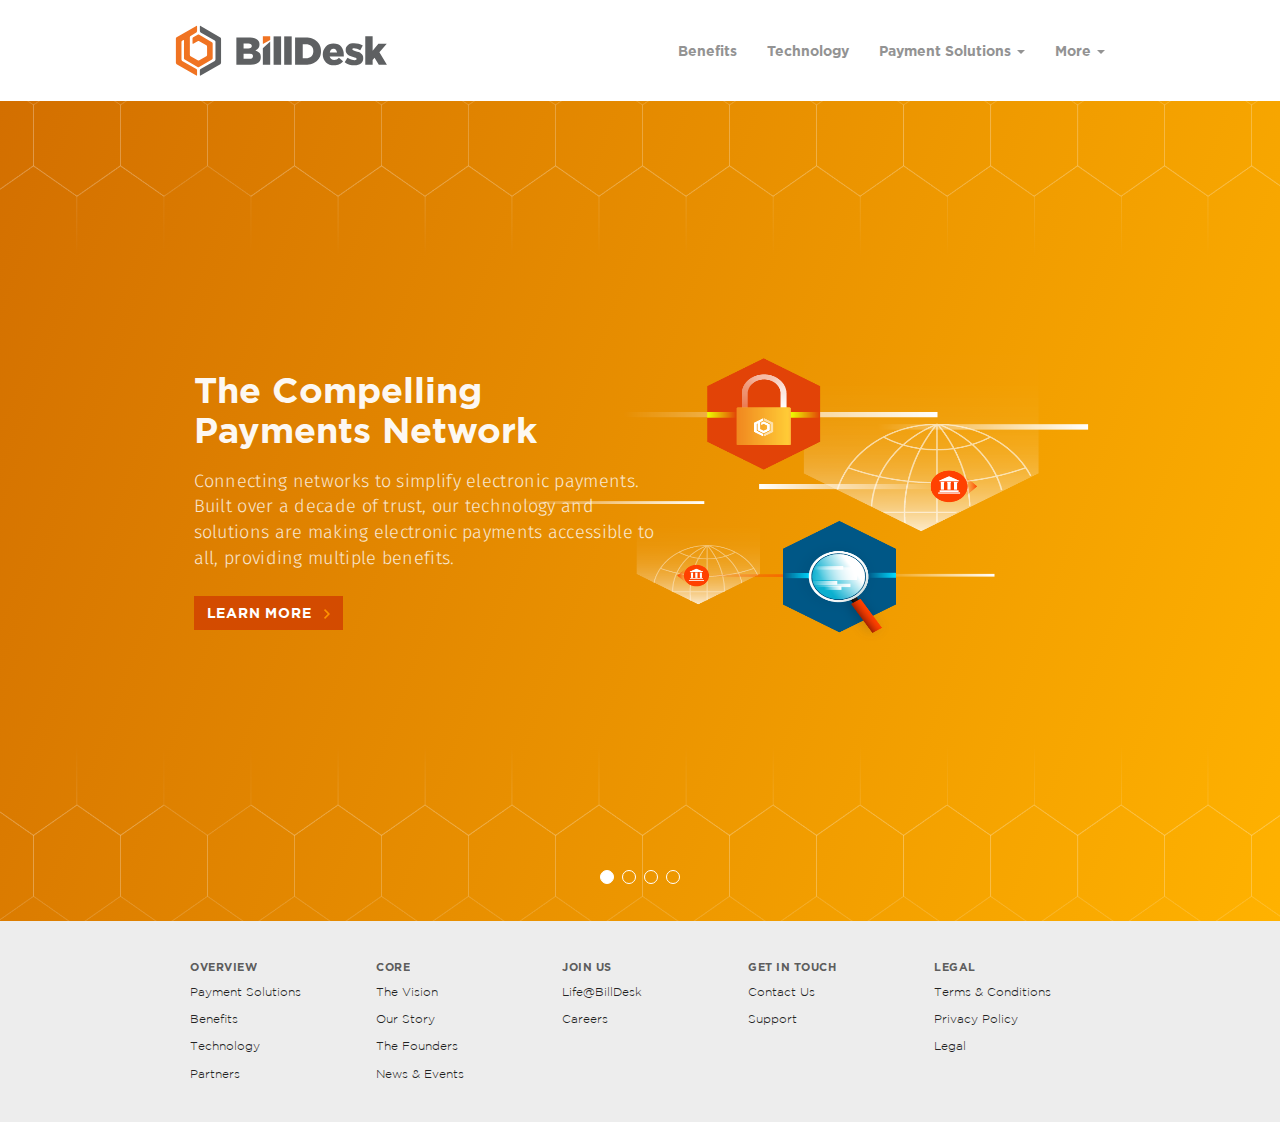
<file: index.html>
<!DOCTYPE html>
<html lang="en">

<head>

    <meta charset="utf-8">
    <meta http-equiv="X-UA-Compatible" content="IE=edge">
    <meta name="viewport" content="width=device-width, initial-scale=1">
    <meta name="description" content="">
    <meta name="author" content="">

    <title>Bill Desk</title>
      <!--link href="ufonts.com_gotham-light.ttf" rel="stylesheet"-->

    <!-- Bootstrap Core CSS -->
    <link href="css/bootstrap.min.css" rel="stylesheet">

    <!-- Custom CSS -->
    <link href="css/full-slider.css" rel="stylesheet">
    <link href="style.css" rel="stylesheet">

    <!-- HTML5 Shim and Respond.js IE8 support of HTML5 elements and media queries -->
    <!-- WARNING: Respond.js doesn't work if you view the page via file:// -->
    <!--[if lt IE 9]>
        <script src="https://oss.maxcdn.com/libs/html5shiv/3.7.0/html5shiv.js"></script>
        <script src="https://oss.maxcdn.com/libs/respond.js/1.4.2/respond.min.js"></script>
    <![endif]-->

</head>

<body>

  <header class="header" >
<!-- Logo and menu items-->
    <div class="header-container" >
      <nav class="navbar navbar-default navbar-static-top" role="navigation" >
  <div class="container">
    <!-- Brand and toggle get grouped for better mobile display -->
    <div class="navbar-header">
      <button type="button" class="navbar-toggle collapsed" data-toggle="collapse" data-target="#bs-example-navbar-collapse-1" aria-expanded="false">
        <span class="sr-only">Toggle navigation</span>
        <span class="icon-bar"></span>
        <span class="icon-bar"></span>
        <span class="icon-bar"></span>
      </button>
      <a class="navbar-brand" href="/">
          <!-- task: add a wrapper to center the object  -->
        <object data="billdesk_logo.svg" type="image/svg+xml"  class="bd-logo" />
      <p>BillDesk_Logo</p>
    </object>
  </a>
    </div>

    <!-- Collect the nav links, forms, and other content for toggling -->
    <div class="collapse navbar-collapse pull-right" id="bs-example-navbar-collapse-1" >
      <ul class="nav navbar-nav navbar-right" style="margin-top:5px;">
        <li class="active">
          <a href="/betadelta/benefits.html" class='header-links'>Benefits</a></li>
        <li><a href="/betadelta/technology.html" class='header-links'>Technology</a></li>
        <li class="dropdown">
          <a href="/betadelta/payment-solutions.html" class="dropdown-toggle disabled header-links" data-toggle="dropdown"  aria-haspopup="true" aria-expanded="false">Payment Solutions <span class="caret"></span></a>
          <ul class="dropdown-menu">
            <li><a href="/betadelta/payments.html">Payments</a></li>
             <li role="separator" class="divider"></li>
            <li><a href="/betadelta/bills.html">Bills</a></li>
             <li role="separator" class="divider"></li>
            <li><a href="/betadelta/recurring-payments.html">Recurring Payments</a></li>
            <li role="separator" class="divider"></li>
            <li><a href="/betadelta/recharge.html">Recharge</a></li>
            <li role="separator" class="divider"></li>
            <li><a href="/betadelta/business-2-business.html">Business To Business</a></li>
            <li role="separator" class="divider"></li>

            <li><a href="/betadelta/simpel.html">Simpel</a></li>

          </ul>
        </li>
        <li class="dropdown">
          <a href="#" class="dropdown-toggle header-links" data-toggle="dropdown"  aria-haspopup="true" aria-expanded="false">More <span class="caret"></span></a>
          <ul class="dropdown-menu">

            <li><a href="/betadelta/about.html">About Us</a></li>
            <li role="separator" class="divider"></li>
            <li><a href="/betadelta/careers.html">Careers</a></li>
            <li role="separator" class="divider"></li>
            <li><a href="/betadelta/partners.html">Partners</a></li>

          </ul>

      </ul>

    </div><!-- /.navbar-collapse -->
  </div><!-- /.container-fluid -->
</nav>
    </div>

  </header>


    <div class="row" style=" width: 100%;
    height: auto;
    margin: 0px;
    padding: 0px;
    overflow-x: hidden;">
      <!-- gradient styled slider full width fluid, content in 960px container-->
    <div class="hero" >



      <div class="slides">
        <div id="carousel-example-generic" class="carousel slide" data-ride="carousel">
  <!-- Indicators -->
  <ol class="carousel-indicators" style="z-index:100;">
    <li data-target="#carousel-example-generic" data-slide-to="0" class="active"></li>
    <li data-target="#carousel-example-generic" data-slide-to="1"></li>
    <li data-target="#carousel-example-generic" data-slide-to="2"></li>
    <li data-target="#carousel-example-generic" data-slide-to="3"></li>
  </ol>

  <!-- Wrapper for slides -->
  <div class="carousel-inner" >

    <div class="item active " id="benefits-gradient"  >
    <div class="hero-hexa">

    <div class="container" >
       <div class="col-sm-12 col-xs-12">
      <img src="hero-benefits.png" alt="" id="hero-benefits-img" class="img-responsive hero-slides" />
    </div>
      <div class="col-lg-6 col-md-6 col-sm-12 col-xs-12">
      <div class="carousel-caption hero-slide-text">
        <h1>The Compelling<br/>Payments Network</h1>
        <p>Connecting networks to simplify electronic payments.

Built over a decade of trust, our technology and solutions are making  electronic payments accessible to all, providing multiple benefits.</p>
          <a type="button" class="btn hero-slide-button slide-btn-1" style="background-color: #d34b00" href="/betadelta/benefits.html">
            <span class="hero-btn-text" >LEARN MORE</span>
            <object data="arrow-orange.svg" type="image/svg+xml" style="width:6px;"> </object>
          </a>
      </div>
    </div>

    </div>

    </div>


    </div>


    <div class="item"  id="payments-gradient" style="">
     <div class="hero-hexa">
    <div class="container">
     <div class="col-sm-12 col-xs-12">
      <img src="hero.png" alt="" id="hero-solutions-img" class="img-responsive hero-slides"  />
    </div>

      <div class="col-lg-6 col-md-6 col-sm-12 col-xs-12">
      <div class="carousel-caption hero-slide-text" id="hero-solutions-text">
        <h2>Accept Payments Your Way</h2>

        <p style=" color: #83e2ff;">Maximize your business potential by accepting payments through any device across multiple payment channels. Earn customer appreciation by enabling customers to make payments their way.
</p>
          <a type="button" class="btn hero-slide-button slide-btn-2" style="background-color: #00aaed;" href="/betadelta/payment-solutions.html">
            <span class="hero-btn-text" style="">LEARN MORE</span>
            <object data="arrow-grey.svg" type="image/svg+xml" style="width:6px;"> </object>
          </a>
      </div>
    </div>
   </div>

    </div>


    </div>

    <div class="item " id="bills-gradient">
     <div class="hero-hexa">
    <div class="container">
    <div class="col-sm-10 col-xs-12">
    <img src="hero-bills.png" alt="" id="hero-bills-img" class="img-responsive hero-slides"  />
    </div>


      <div class="col-lg-6 col-md-6 col-sm-12 col-xs-12">
      <div class="carousel-caption hero-slide-text" id="hero-bills-mob-margin">
        <h2>All Billers. One Platform.</h2>

        <p style="color: #fff;">A comprehensive solution aggregating multiple billers - enabling customers to view and pay all their bills from a single location. Build customer loyalty through increased customer engagement.
</p>
          <a type="button" class="btn hero-slide-button slide-btn-3" style="background-color: #ff9314" href="/betadelta/bills.html">
            <span class="hero-btn-text" >LEARN MORE</span>
            <object data="arrow-red.svg" type="image/svg+xml" style="width:6px;"> </object>
            <!-- svg id="" height="60" width="60"
       xmlns="http://www.w3.org/2000/svg" xmlns:xlink="http://www.w3.org/1999/xlink" >
    <image x="0" y="0" height="6" width="10px"  xlink:href="arrow.svg" />
  </svg--></a>
      </div>
    </div>
    </div>

    </div>

    </div>


    <div class="item" id="portal-gradient" style="">
    <div class="container">
      <div class="slide-header">
      <h2 style="">Revamped Dashboard. <br/> Better experience</h2>
    </div>

      <img src="hero-portal.png" alt=""  class="hero-portal-img" />
      <div class="col-md-offset-1 col-lg-offset-1 col-md-11 col-lg-11" style="">
      <div class="carousel-caption" id="hero-portal-text">
        <p style=" color: #40608e; text-shadow: none; font-size:18px;">Get access to a revamped and feature rich Dashboard, which helps you monitor real time transaction activity along with detailed analysis.
</p>
          <a type="button" class="btn hero-slide-button slide-btn-4" style="background-color: #40608e;" href="/betadelta/technology.html">
            <span class="hero-btn-text">LEARN MORE</span>
            <object data="arrow-white.svg" type="image/svg+xml" style="width:6px;"> </object>
          </a>
      </div>
      </div>

    </div>
    </div>
  </div>

</div>
   </div>
</div>



<!-- footer-->
<footer  class='footer-style'>

  <div class="row" >
    <div class="container">
  <div class="col-lg-2 col-sm-3 col-md-2 footer-groups">
    <h4>OVERVIEW</h4>
    <ul class="" style="list-style:none; padding-left:0px;">
  <li class="footer-items">Payment Solutions</li>
  <li class="footer-items">Benefits</li>
  <li class="footer-items">Technology</li>
  <li class="footer-items">Partners</li>

</ul>
  </div>
  <div class="col-lg-2 col-md-2 col-sm-2 footer-groups">
    <h4>CORE</h4>
    <ul class="" style="list-style:none; padding-left:0px;">
  <li class="footer-items">The Vision</li>
  <li class="footer-items">Our Story</li>
  <li class="footer-items">The Founders</li>
  <li class="footer-items">News &amp; Events</li>

  </ul>
  </div>
  <div class="col-lg-2 col-md-2 col-sm-2 footer-groups">
    <h4>JOIN US</h4>
    <ul class="footer-items" style="list-style:none; padding-left:0px;">
  <li class="footer-items">Life@BillDesk</li>
  <li class="footer-items">Careers</li>

</ul>
  </div>
  <div class="col-lg-2 col-sm-2 col-md-2 footer-groups">
    <h4>GET IN TOUCH</h4>
    <ul class="footer-items" style="list-style:none; padding-left:0px;">
  <li class="footer-items">Contact Us</li>
  <li class="footer-items">Support</li>

  </ul>

  </div>
  <div class="col-lg-2 col-sm-2 col-md-2 footer-groups">
    <h4>LEGAL</h4>
    <ul class="" style="list-style:none; padding-left:0px;">
  <li class="footer-items">Terms &amp; Conditions</li>
  <li class="footer-items">Privacy Policy </li>
    <li class="footer-items">Legal </li>

  </ul>

  </div>
</div>
</div>
</footer>
</div>

<!-- jQuery -->
<script src="js/jquery.js"></script>

<!-- Bootstrap Core JavaScript -->
<script src="js/bootstrap.min.js"></script>

<!-- Script to Activate the Carousel -->
<script>
$('.carousel').carousel({
    interval: false //changes the speed
})
</script>

</body>
</html>
</file>
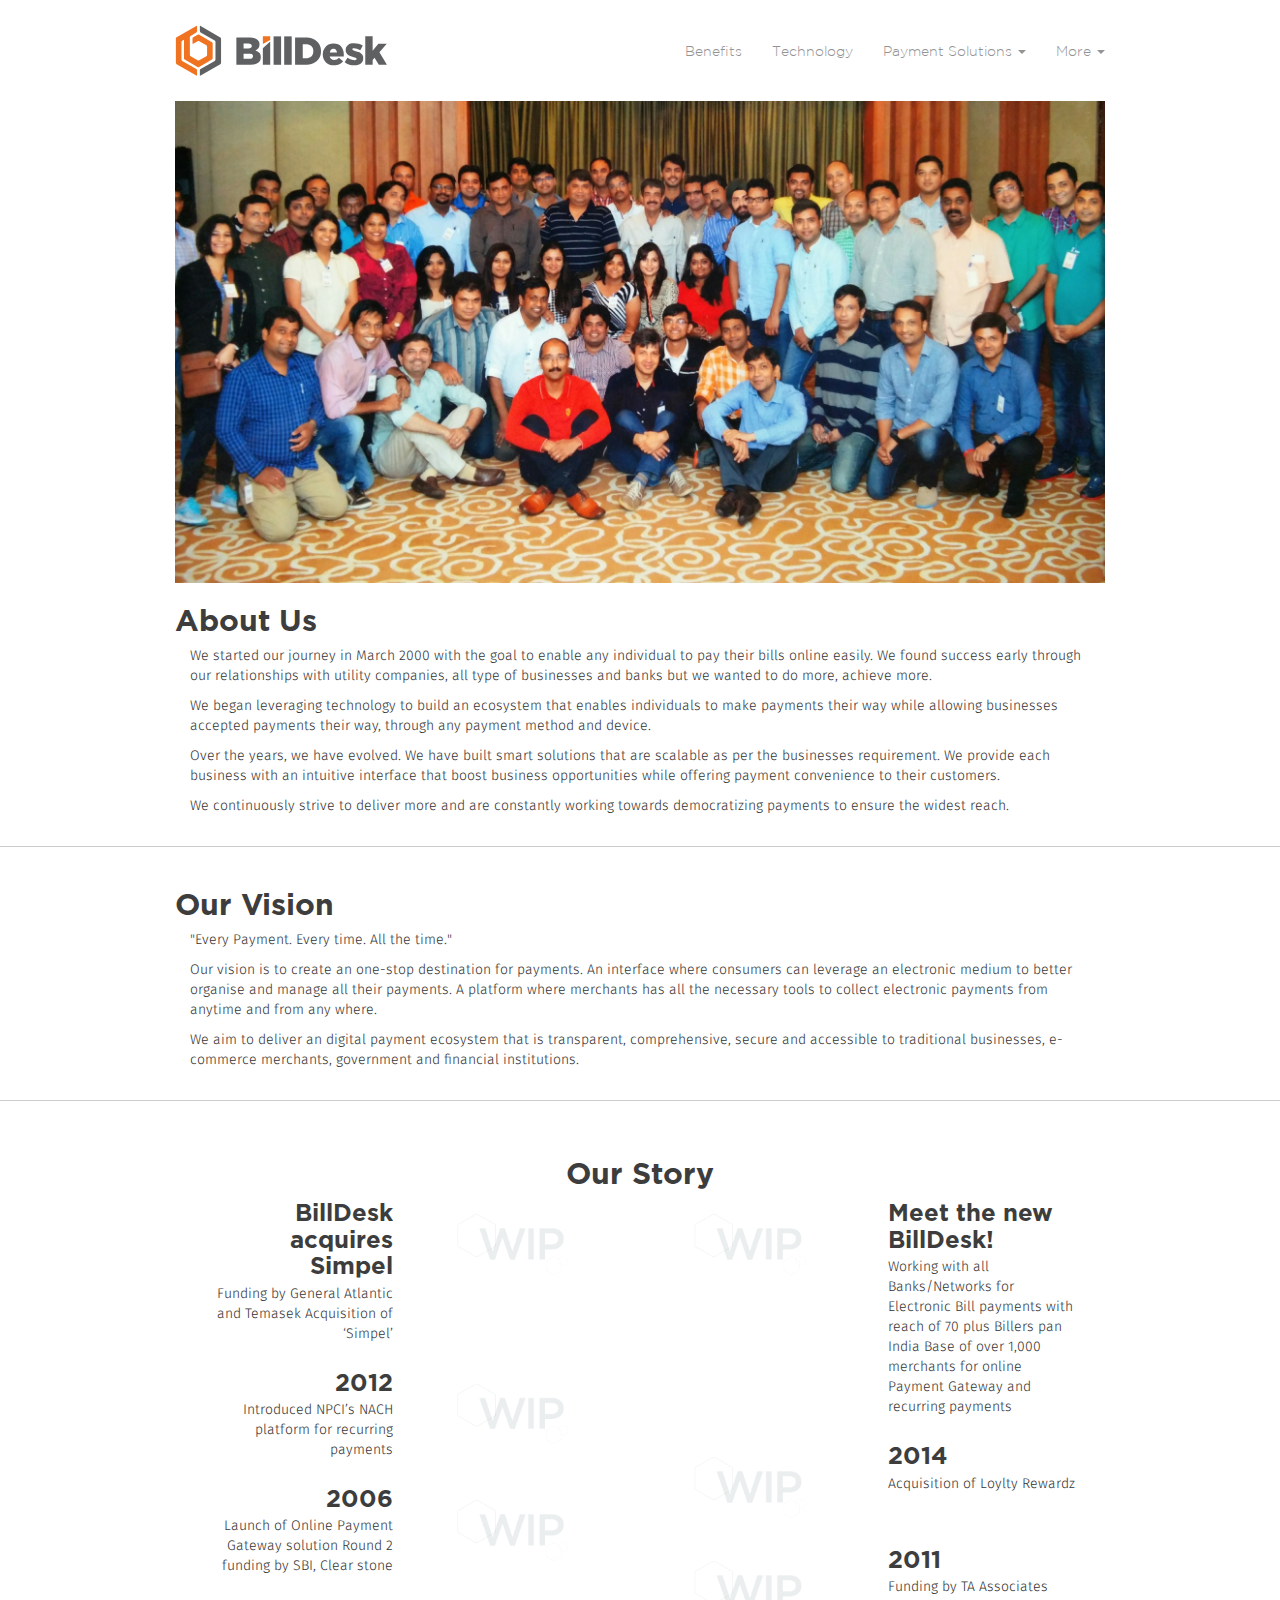
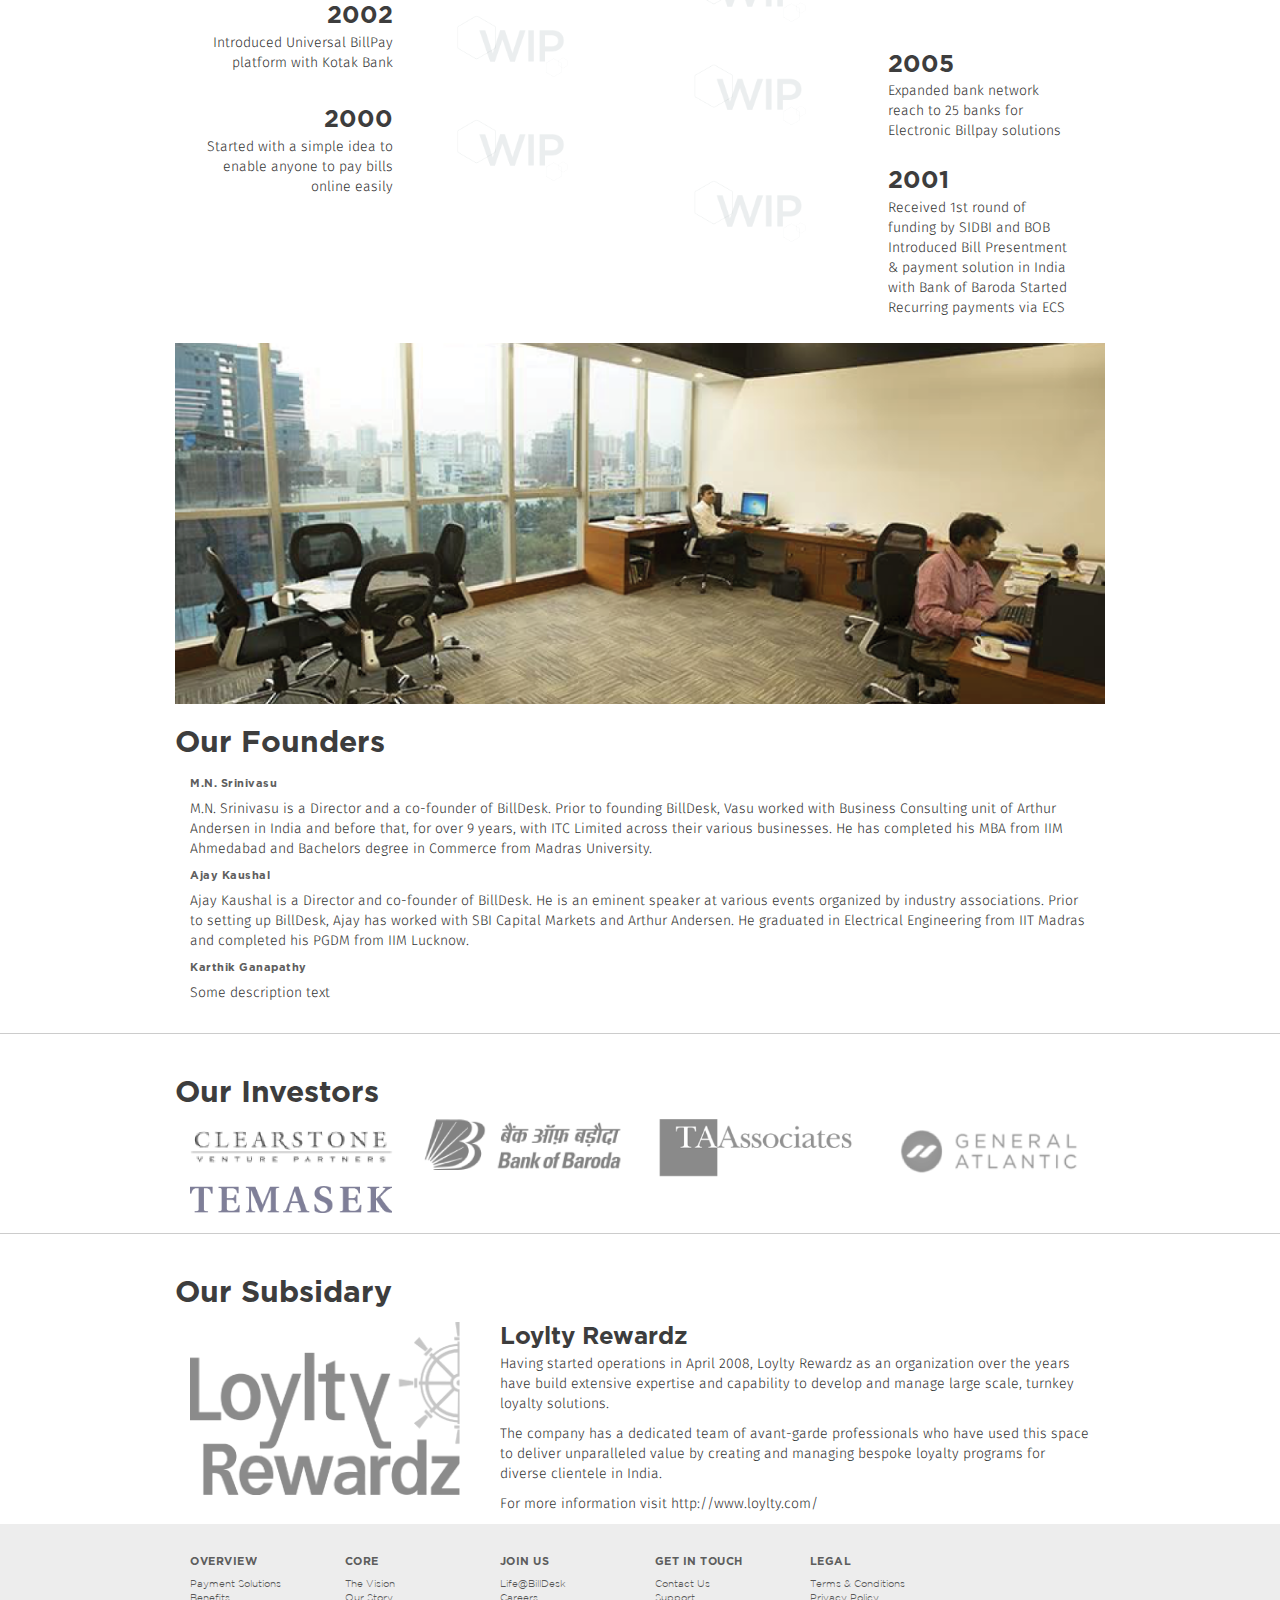
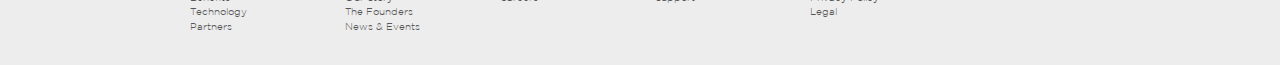
<file: about.html>
<!DOCTYPE html>
<html lang="en">

<head>

    <meta charset="utf-8">
    <meta http-equiv="X-UA-Compatible" content="IE=edge">
    <meta name="viewport" content="width=device-width, initial-scale=1">
    <meta name="description" content="">
    <meta name="author" content="">

    <title>Bill Desk</title>
      <link href="Gotham all/GothamNarrow-Thin.otf" rel="stylesheet">

    <!-- Bootstrap Core CSS -->
    <link href="css/bootstrap.min.css" rel="stylesheet">

    <!-- Custom CSS -->
    <link href="css/full-slider.css" rel="stylesheet">
    <link href="style.css" rel="stylesheet">

    <!-- HTML5 Shim and Respond.js IE8 support of HTML5 elements and media queries -->
    <!-- WARNING: Respond.js doesn't work if you view the page via file:// -->
    <!--[if lt IE 9]>
        <script src="https://oss.maxcdn.com/libs/html5shiv/3.7.0/html5shiv.js"></script>
        <script src="https://oss.maxcdn.com/libs/respond.js/1.4.2/respond.min.js"></script>
    <![endif]-->

</head>

<body>

  <header class="header" >
<!-- Logo and menu items-->
    <div class=" header-container" >
      <nav class="navbar navbar-default navbar-static-top" role="navigation" >
  <div class="container">
    <!-- Brand and toggle get grouped for better mobile display -->
    <div class="navbar-header">
      <button type="button" class="navbar-toggle collapsed" data-toggle="collapse" data-target="#bs-example-navbar-collapse-1" aria-expanded="false">
        <span class="sr-only">Toggle navigation</span>
        <span class="icon-bar"></span>
        <span class="icon-bar"></span>
        <span class="icon-bar"></span>
      </button>
      <a class="navbar-brand" href="/home.html">
          <!-- task: add a wrapper to center the object  -->
        <object data="billdesk_logo.svg" type="image/svg+xml"  class="bd-logo" />
      <p>BillDesk_Logo</p>
    </object>
  </a>
    </div>

    <!-- Collect the nav links, forms, and other content for toggling -->
    <div class="collapse navbar-collapse pull-right" id="bs-example-navbar-collapse-1" >
   <ul class="nav navbar-nav navbar-right" style="margin-top:5px;">
        <li class="active">
          <a href="/betadelta/benefits.html">Benefits</a></li>
        <li><a href="/betadelta/technology.html">Technology</a></li>
        <li class="dropdown">
          <a href="/betadelta/payment-solutions.html" class="dropdown-toggle disabled" data-toggle="dropdown"  aria-haspopup="true" aria-expanded="false">Payment Solutions <span class="caret"></span></a>
          <ul class="dropdown-menu">
            <li><a href="/betadelta/payments.html">Payments</a></li>
             <li role="separator" class="divider"></li>
            <li><a href="/betadelta/bills.html">Bills</a></li>
             <li role="separator" class="divider"></li>
            <li><a href="/betadelta/recurring-payments.html">Recurring Payments</a></li>
            <li role="separator" class="divider"></li>
            <li><a href="/betadelta/recharge.html">Recharge</a></li>
            <li role="separator" class="divider"></li>
            <li><a href="/betadelta/business-2-business.html">Business To Business</a></li>
            <li role="separator" class="divider"></li>
            <li><a href="/betadelta/simpel.html">Simpel</a></li>
          </ul>
        </li>
        <li class="dropdown">
          <a href="#" class="dropdown-toggle" data-toggle="dropdown"  aria-haspopup="true" aria-expanded="false">More <span class="caret"></span></a>
          <ul class="dropdown-menu">
           <li><a href="/betadelta/about.html">About Us</a></li>
            <li role="separator" class="divider"></li>
            <li><a href="/betadelta/careers.html">Careers</a></li>
            <li role="separator" class="divider"></li>
            <li><a href="/betadelta/partners.html">Partners</a></li>
          </ul>
        
      </ul>

    </div><!-- /.navbar-collapse -->
  </div><!-- /.container-fluid -->
</nav>
    </div>

  </header>


    <div class="row" style=" width: 100%;
    height: auto;
    margin: 0px;
    padding: 0px;
    overflow-x: hidden;">
      <!-- gradient styled slider full width fluid, content in 960px container-->
    <div class="hero" >   
      <div class="row" >
      <div class="container">
      <img src="about-head.png" alt=""  class="img-responsive"  style="width:100%; height:auto;"/>
    </div >
    </div>
    </div>




 


      <!-- body of the page, within 960px container one column and two column media objects -->
      <div class="torso">

<!-- ABOUT US ROW BEGIN -->
<div class="row">
 <div class="container" >
<h2>About Us</h2>
<div class="col-lg-12 col-md-12 col-sm-12 col-xs-12">
<p>We started our journey in March 2000 with the goal to enable any individual to pay their bills online easily. We found success early through our relationships with utility companies, all type of businesses and banks but we wanted to do more,  achieve more.</p>
<p>We began leveraging technology to build an ecosystem that enables individuals to make payments their way while allowing businesses accepted payments their way, through any payment method and device.</p>
<p>Over the years,  we have evolved. We have built smart solutions that are scalable as per the businesses requirement. We provide each business with an intuitive interface that boost business opportunities while offering payment convenience to their customers. </p>
<p>We continuously strive to deliver more and are constantly working towards democratizing payments to ensure the widest reach.
</p> 
</div>
</div>
</div>

<!-- ABOUT US ROW END -->
<hr / style="border-top: 1px solid #ccc;">
<!-- Our vision Row start -->
<div class="row"> 
 <div class="container" >
<h2> Our Vision</h2>
<div class="col-lg-12 col-md-12 col-sm-12 col-xs-12">
<p>"Every Payment. Every time. All the time."</p>
<p>Our vision is to create an one-stop destination for payments. An interface where consumers can leverage an electronic medium to better organise and manage all their payments. A platform where merchants has all the necessary tools to collect electronic payments from anytime and from any where.</p>
<p>We aim to deliver an digital payment ecosystem that is transparent, comprehensive,  secure and accessible to traditional businesses, e-commerce merchants, government and financial institutions.</p>
</div>
</div>
</div>
<!-- Our vision Row End -->
<hr / style="border-top: 1px solid #ccc;">
   <!-- Timeline component-->
    

         <div class="row" style="margin-top:15px; padding:15px;">
          <div class="container" >
           <div style="text-align:center">
      <h2>Our Story</h2>
      </div>
            <div class="col-lg-6 col-md-6 col-sm-6 col-xs-6" style="text-align: right;">

            <div class="media">

              <div class="col-lg-6 col-md-6 col-sm-12 col-xs-12">
                <div class="media-body ">
                  <h3 class="media-heading">BillDesk acquires Simpel</h3>
                  <p>Funding by General Atlantic and Temasek
Acquisition of ‘Simpel’</p>

                 
                </div>
              </div>
              <div class="col-lg-6 col-md-6 col-sm-12 col-xs-12">
              <div class="media-right ">
                <a href="#">
                  <img class="media-object" src="wip.png" alt="..." style="width:100%">
                </a>
              </div>
            </div>
              </div>
              <div class="media">

              <div class="col-lg-6 col-md-6 col-sm-12 col-xs-12">
                <div class="media-body ">
                  <h3 class="media-heading">2012</h3>
                  <p>Introduced NPCI’s NACH platform for recurring payments</p>

                 
                </div>
              </div>
              <div class="col-lg-6 col-md-6 col-sm-12 col-xs-12">
              <div class="media-right ">
                <a href="#">
                  <img class="media-object" src="wip.png" alt="..." style="width:100%">
                </a>
              </div>
            </div>
              </div>
             
              <div class="media">

              <div class="col-lg-6 col-md-6 col-sm-12 col-xs-12">
                <div class="media-body ">
                 <h3 class="media-heading">2006</h3>
                  <p>Launch of Online Payment Gateway solution
Round 2 funding by SBI, Clear stone
</p>


                 
                </div>
              </div>
              <div class="col-lg-6 col-md-6 col-sm-12 col-xs-12">
              <div class="media-right ">
                <a href="#">
                  <img class="media-object" src="wip.png" alt="..." style="width:100%">
                </a>
              </div>
            </div>
              </div>


                <div class="media">

              <div class="col-lg-6 col-md-6 col-sm-12 col-xs-12">
                <div class="media-body ">
                 <h3 class="media-heading">2002</h3>
                  <p>Introduced Universal BillPay platform with Kotak Bank
</p>


                 
                </div>
              </div>
              <div class="col-lg-6 col-md-6 col-sm-12 col-xs-12">
              <div class="media-right ">
                <a href="#">
                  <img class="media-object" src="wip.png" alt="..." style="width:100%">
                </a>
              </div>
            </div>
              </div>

     

            <div class="media">

              <div class="col-lg-6 col-md-6 col-sm-12 col-xs-12">
                <div class="media-body ">
                 <h3 class="media-heading">2000</h3>
                  <p>Started with a simple idea to enable anyone to pay bills online easily
</p>


                 
                </div>
              </div>
              <div class="col-lg-6 col-md-6 col-sm-12 col-xs-12">
              <div class="media-right ">
                <a href="#">
                  <img class="media-object" src="wip.png" alt="..." style="width:100%">
                </a>
              </div>
            </div>
              </div>

            </div>



             <div class="col-lg-6 col-md-6 col-sm-6 col-xs-6" style="text-align: left;;">
             <div class="media">
            <div class="col-lg-6 col-md-6 col-sm-12 col-xs-12">
            <div class="media-left ">
              <a href="#">
                <img class="media-object" src="wip.png" alt="..." style="width:100%">
              </a>
            </div>
          </div>
          <div class="col-lg-6 col-md-6 col-sm-12 col-xs-12">
            <div class="media-body ">
              <h3 class="media-heading">Meet the new BillDesk!</h3>
                  <p>Working with all Banks/Networks for Electronic Bill payments with reach of 70 plus Billers pan India
Base of over 1,000 merchants for online Payment Gateway and recurring payments
</p>
            </div>
          </div>
          </div>
          <div class="media">
            <div class="col-lg-6 col-md-6 col-sm-12 col-xs-12">
            <div class="media-left ">
              <a href="#">
                <img class="media-object" src="wip.png" alt="..." style="width:100%">
              </a>
            </div>
          </div>
          <div class="col-lg-6 col-md-6 col-sm-12 col-xs-12">
            <div class="media-body ">
              <h3 class="media-heading">2014</h3>
              <p>Acquisition of Loylty Rewardz</p>
            </div>
          </div>
          </div>
          <div class="media">
            <div class="col-lg-6 col-md-6 col-sm-12 col-xs-12">
            <div class="media-left ">
              <a href="#">
                <img class="media-object" src="wip.png" alt="..." style="width:100%">
              </a>
            </div>
          </div>
          <div class="col-lg-6 col-md-6 col-sm-12 col-xs-12">
            <div class="media-body ">
              <h3 class="media-heading">2011</h3>
             <p>Funding by TA Associates</p>
            </div>
          </div>
          </div>

           <div class="media">
            <div class="col-lg-6 col-md-6 col-sm-12 col-xs-12">
            <div class="media-left ">
              <a href="#">
                <img class="media-object" src="wip.png" alt="..." style="width:100%">
              </a>
            </div>
          </div>
          <div class="col-lg-6 col-md-6 col-sm-12 col-xs-12">
            <div class="media-body ">
              <h3 class="media-heading">2005</h3>
             <p>Expanded bank network reach to 25 banks for Electronic Billpay solutions</p>
            </div>
          </div>
          </div>


 <div class="media">
            <div class="col-lg-6 col-md-6 col-sm-12 col-xs-12">
            <div class="media-left ">
              <a href="#">
                <img class="media-object" src="wip.png" alt="..." style="width:100%">
              </a>
            </div>
          </div>
          <div class="col-lg-6 col-md-6 col-sm-12 col-xs-12">
            <div class="media-body ">
              <h3 class="media-heading">2001</h3>
             <p>Received 1st round of funding by SIDBI and BOB
Introduced Bill Presentment & payment solution in India with Bank of Baroda
Started Recurring payments via ECS</p>
            </div>
          </div>
          </div>
             </div>
            </div>
            </div>

            <!-- timeline component END -->

            <!-- Our Founders row start -->
            <div class="row">
             <div class="container" >
             <img class="img-responsive" src="founders.png" />
            
            <h2>Our Founders</h2>
           <div class="col-lg-12 col-md-12 col-sm-12 col-xs-12">
            <h4>M.N. Srinivasu</h4>
            <p>M.N. Srinivasu is a Director and a co-founder of BillDesk. Prior to founding BillDesk, Vasu worked with Business Consulting unit of Arthur Andersen in India and before that, for over 9 years, with ITC Limited across their various businesses. He has completed his MBA from IIM Ahmedabad and Bachelors degree in Commerce from Madras University.</p>

            <h4>Ajay Kaushal</h4>
            <p>Ajay Kaushal is a Director and co-founder of BillDesk. He is an eminent speaker at various events organized by industry associations. Prior to setting up BillDesk, Ajay has worked with SBI Capital Markets and Arthur Andersen. He graduated in Electrical Engineering from IIT Madras and completed his PGDM from IIM Lucknow.</p>

            <h4>Karthik Ganapathy</h4>
            <p> Some description text</p>
</div>
            </div>
            </div>
         <!-- Our Founders row end -->
<hr / style="border-top: 1px solid #ccc;">
         <!-- Our Investor row start -->
         <div class="row">
         <div class="container" >
         <h2>Our Investors</h2>

         <div class="col-lg-3 col-md-3 col-sm-4 ">
         <img class="img-responsive" src="clearstone.png" />

         </div>

                  <div class="col-lg-3 col-md-3 col-sm-4 ">
                  <img class="img-responsive" src="bank-of-baroda.png" />
         
         </div>

                  <div class="col-lg-3 col-md-3 col-sm-4">
                  <img class="img-responsive" src="ta-associates.png" />
         
         </div>

                  <div class="col-lg-3 col-md-3 col-sm-4 ">
                  <img class="img-responsive" src="general-atlantic.png" />
         
         </div>

                  <div class="col-lg-3 col-md-3 col-sm-4">
                  <img class="img-responsive" src="temasek.png" />
         
         </div>
         <!--ul>
         <li>Clearstone Ventures</li>
         <li>Bank of Baroda</li>
         <li>TA Associates</li>
         <li>General Atlantic</li>
         <li>Temasek</li>

         </ul-->
         </div>
         </div>
         <!-- Our Investor row end -->

<hr / style="border-top: 1px solid #ccc;">
  <!-- Our Subsidiary row start -->
  <div class="row">
  <div class="container" >
<h2>Our Subsidary</h2>
   <div class="media" >
            <div class="col-lg-4 col-md-4 col-sm-6 col-xs-12">
            <div class="media-left ">
              <a href="#">
                <img class="media-object" src="loylty-rewardz.png" alt="..." style="width:100%">
              </a>
            </div>
          </div>
          <div class="col-lg-8 col-md-8 col-sm-6 col-xs-12">
            <div class="media-body ">
              <h3 class="media-heading">Loylty Rewardz</h3>
              
               <p>Having started operations in April 2008, Loylty Rewardz as an organization over the years have build extensive expertise and capability to develop and manage large scale, turnkey loyalty solutions. </p>
         <p>The company has a dedicated team of avant-garde professionals who have used this space to deliver unparalleled value by creating and managing bespoke loyalty programs for diverse clientele in India.</p>
         <p>For more information visit 
http://www.loylty.com/</p>
              
            </div>
             
          </div>
          </div>
        
        
         </div>
         </div>
    <!-- Our Subsidiary row end -->



   
      
      </div>


<!-- footer-->
<footer  style="height:auto; background-color: #ededed; border: 1px solid transparent; color:#565656; margin: 0 auto; font-size:10px;">

  <div class="row" >
    <div class="container">
  <div class="col-lg-2 col-sm-3 col-md-2 col-xs-6">
    <h4>OVERVIEW</h4>
    <ul class="" style="list-style:none; padding-left:0px;">
  <li class="">Payment Solutions</li>
  <li class="">Benefits</li>
  <li class="">Technology</li>
  <li class="">Partners</li>

</ul>
  </div>
  <div class="col-lg-2 col-md-2 col-sm-2  col-xs-6">
    <h4>CORE</h4>
    <ul class="" style="list-style:none; padding-left:0px;">
  <li class="">The Vision</li>
  <li class="">Our Story</li>
  <li class="">The Founders</li>
  <li class="">News &amp; Events</li>

  </ul>
  </div>
  <div class="col-lg-2 col-md-2 col-sm-2  col-xs-6">
    <h4>JOIN US</h4>
    <ul class="" style="list-style:none; padding-left:0px;">
  <li class="">Life@BillDesk</li>
  <li class="">Careers</li>

</ul>
  </div>
  <div class="col-lg-2 col-sm-2 col-md-2 col-xs-6">
    <h4>GET IN TOUCH</h4>
    <ul class="" style="list-style:none; padding-left:0px;">
  <li class="">Contact Us</li>
  <li class="">Support</li>

  </ul>

  </div>
  <div class="col-lg-2 col-sm-2 col-md-2 col-xs-6">
    <h4>LEGAL</h4>
    <ul class="" style="list-style:none; padding-left:0px;">
  <li class="">Terms &amp; Conditions</li>
  <li class="">Privacy Policy </li>
    <li class="">Legal </li>

  </ul>

  </div>
</div>
</div>
</footer>


<!-- jQuery -->
<script src="js/jquery.js"></script>

<!-- Bootstrap Core JavaScript -->
<script src="js/bootstrap.min.js"></script>

<!-- Script to Activate the Carousel -->
<script>
$('.carousel').carousel({
    interval: false //changes the speed
});

</script>
</body>
</html>
</file>
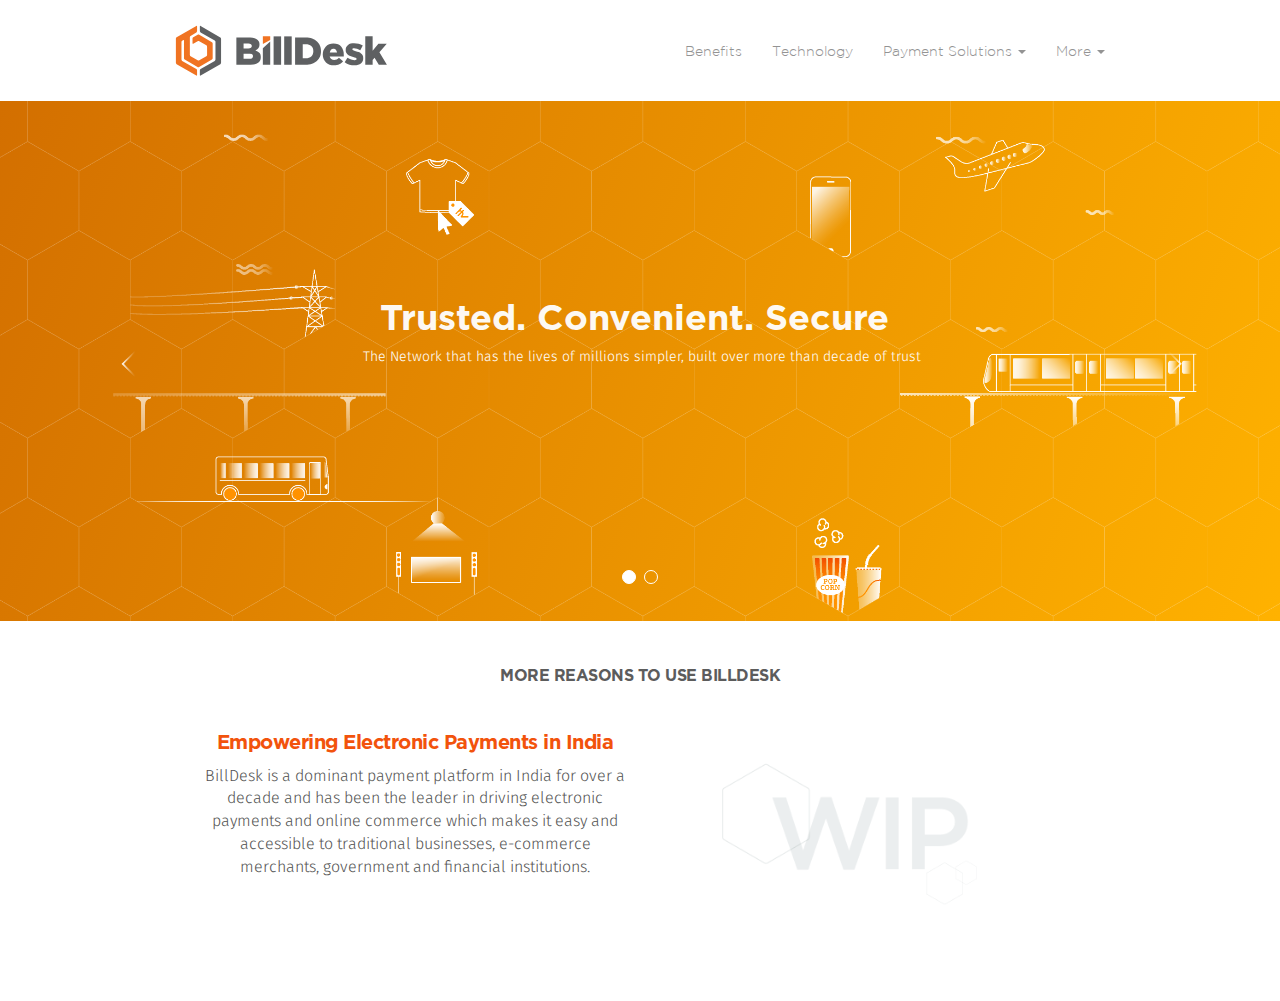
<file: benefits.html>
<!DOCTYPE html>
<html lang="en">

<head>

    <meta charset="utf-8">
    <meta http-equiv="X-UA-Compatible" content="IE=edge">
    <meta name="viewport" content="width=device-width, initial-scale=1">
    <meta name="description" content="">
    <meta name="author" content="">

    <title>Bill Desk</title>
      <link href="Gotham all/GothamNarrow-Thin.otf" rel="stylesheet">

    <!-- Bootstrap Core CSS -->
    <link href="css/bootstrap.min.css" rel="stylesheet">

    <!-- Custom CSS -->
    <link href="css/full-slider.css" rel="stylesheet">
    <link href="style.css" rel="stylesheet">

    <!-- HTML5 Shim and Respond.js IE8 support of HTML5 elements and media queries -->
    <!-- WARNING: Respond.js doesn't work if you view the page via file:// -->
    <!--[if lt IE 9]>
        <script src="https://oss.maxcdn.com/libs/html5shiv/3.7.0/html5shiv.js"></script>
        <script src="https://oss.maxcdn.com/libs/respond.js/1.4.2/respond.min.js"></script>
    <![endif]-->

</head>

<body>

  <header class="header" >
<!-- Logo and menu items-->
    <div class=" header-container" >
      <nav class="navbar navbar-default navbar-static-top" role="navigation" >
  <div class="container">
    <!-- Brand and toggle get grouped for better mobile display -->
    <div class="navbar-header">
      <button type="button" class="navbar-toggle collapsed" data-toggle="collapse" data-target="#bs-example-navbar-collapse-1" aria-expanded="false">
        <span class="sr-only">Toggle navigation</span>
        <span class="icon-bar"></span>
        <span class="icon-bar"></span>
        <span class="icon-bar"></span>
      </button>
      <a class="navbar-brand" href="/#">
          <!-- task: add a wrapper to center the object  -->
        <object data="billdesk_logo.svg" type="image/svg+xml"  class="bd-logo" />
      <p>BillDesk_Logo</p>
    </object>
  </a>
    </div>

    <!-- Collect the nav links, forms, and other content for toggling -->
    <div class="collapse navbar-collapse pull-right" id="bs-example-navbar-collapse-1" >
    <ul class="nav navbar-nav navbar-right" style="margin-top:5px;">
        <li class="active">
          <a href="/betadelta/benefits.html">Benefits</a></li>
        <li><a href="/betadelta/technology.html">Technology</a></li>
        <li class="dropdown">
          <a href="/betadelta/payment-solutions.html" class="dropdown-toggle disabled" data-toggle="dropdown"  aria-haspopup="true" aria-expanded="false">Payment Solutions <span class="caret"></span></a>
          <ul class="dropdown-menu">
<li><a href="/betadelta/payments.html">Payments</a></li>
             <li role="separator" class="divider"></li>
            <li><a href="/betadelta/bills.html">Bills</a></li>
             <li role="separator" class="divider"></li>
            <li><a href="/betadelta/recurring-payments.html">Recurring Payments</a></li>
            <li role="separator" class="divider"></li>
            <li><a href="/betadelta/recharge.html">Recharge</a></li>
            <li role="separator" class="divider"></li>
            <li><a href="/betadelta/business-2-business.html">Business To Business</a></li>
            <li role="separator" class="divider"></li>
            <li><a href="/betadelta/simpel.html">Simpel</a></li>

          </ul>
        </li>
        <li class="dropdown">
          <a href="#" class="dropdown-toggle" data-toggle="dropdown"  aria-haspopup="true" aria-expanded="false">More <span class="caret"></span></a>
          <ul class="dropdown-menu">
             <li><a href="/betadelta/about.html">About Us</a></li>
            <li role="separator" class="divider"></li>
            <li><a href="/betadelta/careers.html">Careers</a></li>
            <li role="separator" class="divider"></li>
            <li><a href="/betadelta/partners.html">Partners</a></li>
          </ul>

      </ul>

    </div><!-- /.navbar-collapse -->
  </div><!-- /.container-fluid -->
</nav>
    </div>

  </header>


      <div class="row" style=" width: 100%;
    height: 100%;
    margin: 0px;
    padding: 0px;
    overflow-x: hidden;">
      <!-- gradient styled slider full width fluid, content in 960px container-->
    <div class="hero" >



      <div class="slides" style="height:520px;">
        <div id="carousel-example-generic" class="carousel slide" data-ride="carousel">
  <!-- Indicators -->
  <ol class="carousel-indicators">
    <li data-target="#carousel-example-generic" data-slide-to="0" class="active"></li>
    <li data-target="#carousel-example-generic" data-slide-to="1"></li>
    <!-- li data-target="#carousel-example-generic" data-slide-to="2"></li>
    <li data-target="#carousel-example-generic" data-slide-to="3"></li-->
  </ol>

  <!-- Wrapper for slides -->
  <div class="carousel-inner" >

    <div class="item active" style="background-image: linear-gradient(
      110deg, #d36f00, #ffb200
    );height:auto;">
<div  style="background: url('benefits-head.png') no-repeat; height:520px; background-position: 48% 23%; background-size: 4000px;" >
      <!-- img src="head.png" alt=""  style="width:100%; height:520px;"/> -->
    </div>
    <div class="container" >

      <!--div class="col-lg-5 col-md-5 col-sm-12 col-xs-12"-->
      <div class="carousel-caption" style="top:30%; text-shadow: none;">
        <h1>Trusted. Convenient. Secure </h1>
        <p> The Network that has the lives of millions simpler, built over more than decade of trust</p>

      </div>
    </div>

    </div>



    <div class="item" style="background-image: linear-gradient(
      110deg, #d36f00, #ffb200
    );height:520px;">
    <div class="container">
     <!--div class="col-sm-12 col-xs-12">
      <img src="hero.png" alt=""  id="hero-solutions-img" />
    </div>
      <div class="col-lg-5 col-md-5 col-sm-12 col-xs-12"-->
      <div class="carousel-caption" style="top:30%;text-shadow: none;">
        <h1>Your Command, My Wish</h1>
        <p >Maximize your business potential by accepting payments through any device across multiple payment channels. Earn customer appreciation by enabling customers to make payments their way.
</p>

      </div>
    </div>

    </div>

    <!-- div class="item" style="background:linear-gradient(
      110deg, #af5c9f, #72549e
    ); height:820px;">
    <div class="container">
    <div class="col-sm-12 col-xs-12">
    <img src="hero-bills.png" alt=""  id="hero-bills-img" />
    </div>

      <div class="col-lg-5 col-md-5 col-sm-12 col-xs-12">
      <div class="carousel-caption hero-slide-text" >
        <h1>All Billers. One Platform.</h1>
        <p style="color: #fff;">A comprehensive solution aggregating multiple billers - enabling customers to view and pay all their bills from a single location. Build customer loyalty through increased customer engagement.
</p>
          <button type="button" class="btn hero-slide-button slide-btn-3" style="background-color: #ff9314">
            <span style="font-weight: 500;
            margin-right: 8px;
            letter-spacing: 0.8px;">LEARN MORE</span>
            <object data="arrow-red.svg" type="image/svg+xml" style="width:6px;"> </object>
            <svg id="" height="60" width="60"
       xmlns="http://www.w3.org/2000/svg" xmlns:xlink="http://www.w3.org/1999/xlink" >
    <image x="0" y="0" height="6" width="10px"  xlink:href="arrow.svg" />
  </svg></button>
      </div>
    </div>

    </div>
    </div>
    <div class="item" style="background:linear-gradient(
      110deg, #fdffe9, #f0ffff
    ); height:820px;">
    <div class="container">
      <div class="slide-header">
      <h1 style="color: #40608e; text-align: center;">Revamped Dashboard. Better experience</h1>
    </div>

      <img src="hero-portal.png" alt=""  class="hero-portal-img" />
      <div class="col-md-offset-1 col-lg-offset-1 col-md-11 col-lg-11" style="margin-top: 142px;">
      <div class="carousel-caption" style="right:82px; left:0px; width:100%;">
        <p style=" color: #40608e; text-shadow: none; font-size:18px;">Get access to a revamped and feature rich Dashboard, which helps you monitor real time transaction activity along with detailed analysis.
</p>
          <button type="button" class="btn hero-slide-button slide-btn-4" style="background-color: #40608e;">
            <span style="font-weight: 500;
    margin-right: 8px;
    letter-spacing: 0.8px;">LEARN MORE</span>
            <object data="arrow-white.svg" type="image/svg+xml" style="width:6px;"> </object>
          </button>
      </div>
      </div>

    </div>
    </div -->
  </div>


  <!-- Controls not needed-->
  <!--a class="left carousel-control" href="#carousel-example-generic" role="button" data-slide="prev">
    <span class="glyphicon glyphicon-chevron-left" aria-hidden="true"></span>
    <span class="sr-only">Previous</span>
  </a>
  <a class="right carousel-control" href="#carousel-example-generic" role="button" data-slide="next">
    <span class="glyphicon glyphicon-chevron-right" aria-hidden="true"></span>
    <span class="sr-only">Next</span>
  </a-->
</div>
   </div>



  <!-- body of the page, within 960px container one column and two column media objects -->
     <div class="container benefits-txt-format" >
      <div class="torso">
      <div style="text-align: center;">
      <!-- <h2>Demonstrated and proven delivery which offers unmatched scope and scale in India.</h2> -->
      <h3 style='font-size: 16px;text-transform: uppercase;color: #545454 !important;margin-top: 46px;'>More reasons to use BillDesk</h3>
      </div>

            <div class="row" style="margin-top:15px; padding:30px;">
              <div class="media">

              <div class="col-lg-6 col-md-6 col-sm-12 col-xs-12">
                <div class="media-body ">
                  <h3 class="media-heading">Empowering Electronic Payments in India</h3>
                  <p>BillDesk is a dominant payment platform in India for over a decade and has been the leader in driving electronic payments and online commerce which makes it easy and accessible to traditional businesses, e-commerce merchants, government and financial institutions.</p>
                </div>
              </div>
              <div class="col-lg-6 col-md-6 col-sm-12 col-xs-12">
              <div class="media-right ">
                <a href="#">
                  <img class="media-object" src="wip.png" alt="..." style="width:100%; height:auto;">
                </a>
              </div>
            </div>
              </div>
                </div>


        <div class="row" style="margin-top:15px; padding:15px;">
            <div class="col-lg-6 col-md-6">
               <div class="thumbnail benefits-torso-component">
                <img src="comprehensive-payment-experience.png"  style="width:100%; height:auto;"/>
                <div class="caption">
                  <h3>Comprehensive Payment Solutions</h3>
                  <p>All your electronic payments requirements on single destination. BillDesk offers the most comprehensive
                   payment palette with ability to enable all possible payment options across multiple devices to ensure widest reach.</p>

                  </div>
                </div>
                     <div class="thumbnail benefits-torso-component">
                <img src="wip.png" alt="..." style="width:100%; height:auto;" />
                <div class="caption">
                  <h3>Secure Payment experience</h3>
                  <p>A world class user interface that combines simplified navigation with high levels of
                  security ensuring the protection for type all transactions. </p>

                  </div>
                </div>
                <div class="thumbnail benefits-torso-component">
                <img src="wip.png" alt="..." style="width:100%; height:auto;" />
                <div class="caption">
                  <h3>High Success and conversion rate </h3>
                  <p>A demonstrated and proven platform with dedicated connections to issuers and acquirers
                  ensures highest success and conversion rates. Offers customers assurance about transaction
                  validity with prompt payment response on transaction completion.</p>

                  </div>
                </div>
                <div class="thumbnail benefits-torso-component">
                <img src="wip.png" alt="..." style="width:100%; height:auto;"  />
                <div class="caption">
                  <h3>Demonstrated delivery for high volume transactions </h3>
                  <p>BillDesk partners with most of the large businesses and high transaction platforms in India.
                  Our network is built to securely and successfully power all types of businesses from small single
                  shop merchants to multinational corporations.</p>

                  </div>
                </div>
            </div>
              <div class="col-lg-6 col-md-6 ">
           <div class="thumbnail benefits-torso-component">
                <img src="secure-payment-experience.png"  style="width:100%; height:auto;" />
                <div class="caption">
                  <h3>A Dependable Network of Networks </h3>
                  <p>We have deep and dedicated relationships with banks and payment networks. We host India’s most extensive
                  biller network and run a dedicated payment solution with more than 45 plus Banks in India. Our strong
                  relationships create dedicated connections that facilitates all types of payment collections and remittance.</p>

                  </div>
                </div>
                 <div class="thumbnail benefits-torso-component">
                <img src="wip.png" alt="..." style="width:100%; height:auto;"  />
                <div class="caption">
                  <h3>Increases Customer Engagement Opportunity</h3>
                  <p>Increases Customer Engagement Opportunity
BillDesk strong partnerships across banks, networks, businesses, etc. offer increasing opportunities for building customer engagement
propositions.</p>

                  </div>
                </div>
                <div class="thumbnail benefits-torso-component">
                <img src="wip.png" alt="..." style="width:100%; height:auto;" />
                <div class="caption">
                  <h3>Neutral Platform, Dedicated towards Processing Payments</h3>
                  <p>BillDesk is a ‘neutral’ platform; not an issuer or acquires customers or utilize information.
                  Our focus is dedicated towards processing and facilitating all types electronic payments.</p>

                  </div>
                </div>
                <div class="thumbnail benefits-torso-component">
                <img src="wip.png" alt="..." style="width:100%; height:auto;" />
                <div class="caption">
                  <h3>Experience Driven Platform Enhancements</h3>
                  <p>We have been democratizing payments since 2000. We utilize the knowledge gained through experience with small
                  businesses, medium businesses, large corporations and government organizations to enhance our platform to deliver a better experience. </p>

                  </div>
                </div>

          </div>



          </div>

          </div>
</div>


<!-- footer-->
<footer  style="height:auto; background-color: #ededed; border: 1px solid transparent; color:#565656; margin: 0 auto; font-size:10px;">

  <div class="row" >
    <div class="container">
  <div class="col-lg-2 col-sm-3 col-md-2 col-xs-6">
    <h4>OVERVIEW</h4>
    <ul class="" style="list-style:none; padding-left:0px;">
  <li class="">Payment Solutions</li>
  <li class="">Benefits</li>
  <li class="">Technology</li>
  <li class="">Partners</li>

</ul>
  </div>
  <div class="col-lg-2 col-md-2 col-sm-2  col-xs-6">
    <h4>CORE</h4>
    <ul class="" style="list-style:none; padding-left:0px;">
  <li class="">The Vision</li>
  <li class="">Our Story</li>
  <li class="">The Founders</li>
  <li class="">News &amp; Events</li>

  </ul>
  </div>
  <div class="col-lg-2 col-md-2 col-sm-2  col-xs-6">
    <h4>JOIN US</h4>
    <ul class="" style="list-style:none; padding-left:0px;">
  <li class="">Life@BillDesk</li>
  <li class="">Careers</li>

</ul>
  </div>
  <div class="col-lg-2 col-sm-2 col-md-2 col-xs-6">
    <h4>GET IN TOUCH</h4>
    <ul class="" style="list-style:none; padding-left:0px;">
  <li class="">Contact Us</li>
  <li class="">Support</li>

  </ul>

  </div>
  <div class="col-lg-2 col-sm-2 col-md-2 col-xs-6">
    <h4>LEGAL</h4>
    <ul class="" style="list-style:none; padding-left:0px;">
  <li class="">Terms &amp; Conditions</li>
  <li class="">Privacy Policy </li>
    <li class="">Legal </li>

  </ul>

  </div>
</div>
</div>
</footer>


<!-- jQuery -->
<script src="js/jquery.js"></script>

<!-- Bootstrap Core JavaScript -->
<script src="js/bootstrap.min.js"></script>

<!-- Script to Activate the Carousel -->
<script>
$('.carousel').carousel({
    interval: false //changes the speed
})
</script>
</body>
</html>
</file>
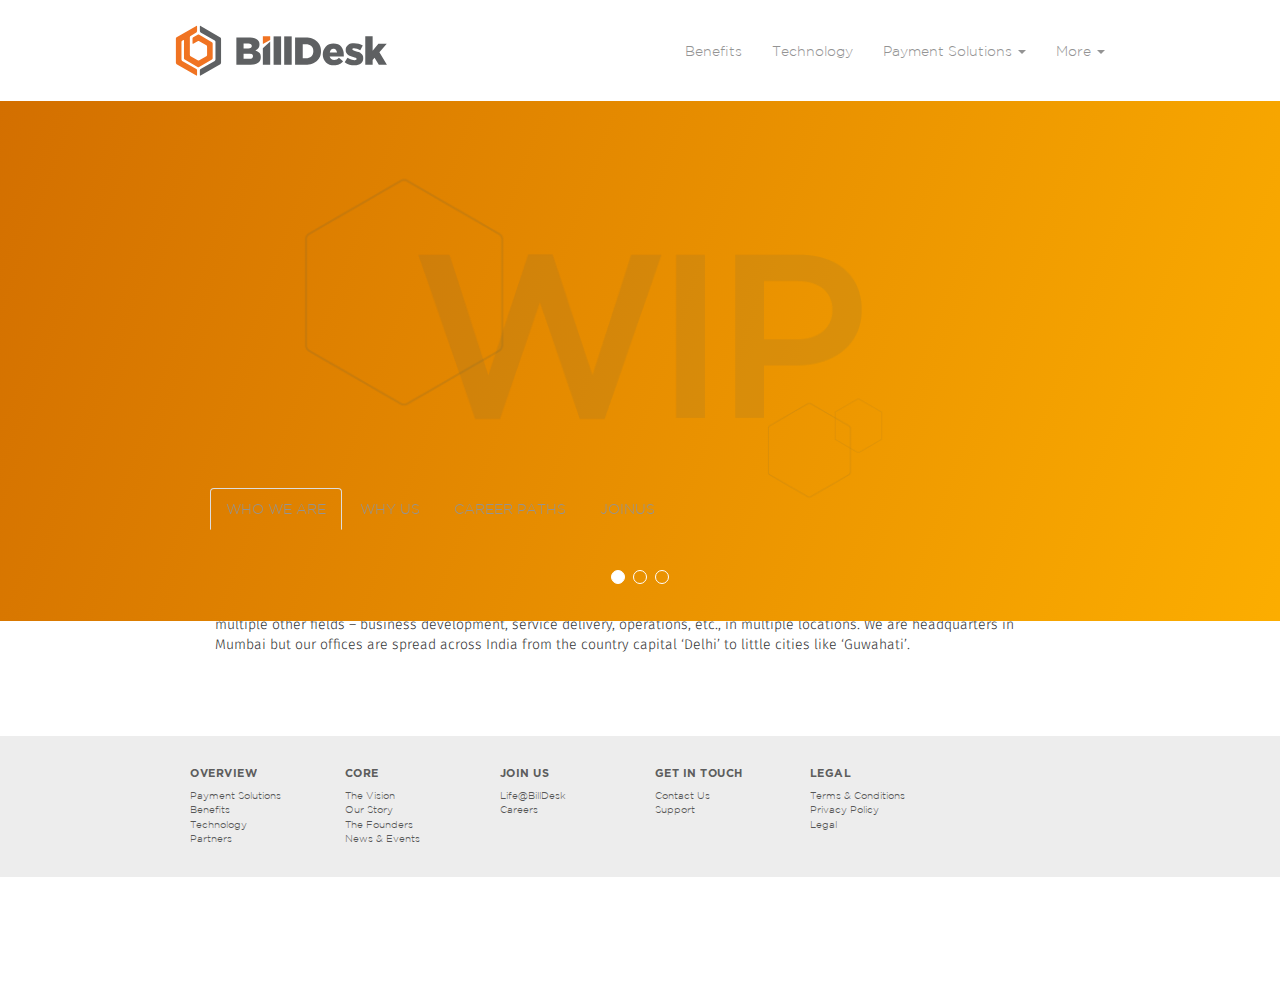
<file: careers.html>
<!DOCTYPE html>
<html lang="en">

<head>

    <meta charset="utf-8">
    <meta http-equiv="X-UA-Compatible" content="IE=edge">
    <meta name="viewport" content="width=device-width, initial-scale=1">
    <meta name="description" content="">
    <meta name="author" content="">

    <title>Bill Desk</title>
      <link href="Gotham all/GothamNarrow-Thin.otf" rel="stylesheet">

    <!-- Bootstrap Core CSS -->
    <link href="css/bootstrap.min.css" rel="stylesheet">

    <!-- Custom CSS -->
    <link href="css/full-slider.css" rel="stylesheet">
    <link href="style.css" rel="stylesheet">

    <!-- HTML5 Shim and Respond.js IE8 support of HTML5 elements and media queries -->
    <!-- WARNING: Respond.js doesn't work if you view the page via file:// -->
    <!--[if lt IE 9]>
        <script src="https://oss.maxcdn.com/libs/html5shiv/3.7.0/html5shiv.js"></script>
        <script src="https://oss.maxcdn.com/libs/respond.js/1.4.2/respond.min.js"></script>
    <![endif]-->

</head>

<body>

  <header class="header" >
<!-- Logo and menu items-->
    <div class="header-container" >
      <nav class="navbar navbar-default navbar-static-top" role="navigation" >
  <div class="container">
    <!-- Brand and toggle get grouped for better mobile display -->
    <div class="navbar-header">
      <button type="button" class="navbar-toggle collapsed" data-toggle="collapse" data-target="#bs-example-navbar-collapse-1" aria-expanded="false">
        <span class="sr-only">Toggle navigation</span>
        <span class="icon-bar"></span>
        <span class="icon-bar"></span>
        <span class="icon-bar"></span>
      </button>
      <a class="navbar-brand" href="/home.html">
          <!-- task: add a wrapper to center the object  -->
        <object data="billdesk_logo.svg" type="image/svg+xml"  class="bd-logo" />
      <p>BillDesk_Logo</p>
    </object>
  </a>
    </div>

    <!-- Collect the nav links, forms, and other content for toggling -->
    <div class="collapse navbar-collapse pull-right" id="bs-example-navbar-collapse-1" >
      <ul class="nav navbar-nav navbar-right" style="margin-top:5px;">
        <li class="active">
          <a href="/betadelta/benefits.html">Benefits</a></li>
        <li><a href="/betadelta/technology.html">Technology</a></li>
        <li class="dropdown">
          <a href="/betadelta/payment-solutions.html" class="dropdown-toggle disabled" data-toggle="dropdown"  aria-haspopup="true" aria-expanded="false">Payment Solutions <span class="caret"></span></a>
          <ul class="dropdown-menu">
            <li><a href="/betadelta/payments.html">Payments</a></li>
             <li role="separator" class="divider"></li>
            <li><a href="/betadelta/bills.html">Bills</a></li>
             <li role="separator" class="divider"></li>
            <li><a href="/betadelta/recurring-payments.html">Recurring Payments</a></li>
            <li role="separator" class="divider"></li>
            <li><a href="/betadelta/recharge.html">Recharge</a></li>
            <li role="separator" class="divider"></li>
            <li><a href="/betadelta/business-2-business.html">Business To Business</a></li>
            <li role="separator" class="divider"></li>
            <li><a href="/betadelta/simpel.html">Simpel</a></li>
          </ul>
        </li>
        <li class="dropdown">
          <a href="#" class="dropdown-toggle" data-toggle="dropdown"  aria-haspopup="true" aria-expanded="false">More <span class="caret"></span></a>
          <ul class="dropdown-menu">
             <li><a href="/betadelta/about.html">About Us</a></li>
            <li role="separator" class="divider"></li>
            <li><a href="/betadelta/careers.html">Careers</a></li>
            <li role="separator" class="divider"></li>
            <li><a href="/betadelta/partners.html">Partners</a></li>
          </ul>
        
      </ul>

    </div><!-- /.navbar-collapse -->
  </div><!-- /.container-fluid -->
</nav>
    </div>

  </header>


    <div class="row" style=" width: 100%;
    height: 100%;
    margin: 0px;
    padding: 0px;
    overflow-x: hidden;">
      <!-- gradient styled slider full width fluid, content in 960px container-->
    <div class="hero" >



       <div class="slides">
        <div id="carousel-example-generic" class="carousel slide" data-ride="carousel" style="height:520px;">
  <!-- Indicators -->
  <ol class="carousel-indicators">
    <li data-target="#carousel-example-generic" data-slide-to="0" class="active"></li>
    <li data-target="#carousel-example-generic" data-slide-to="1"></li>
    <li data-target="#carousel-example-generic" data-slide-to="2"></li>

  </ol>

  <!-- Wrapper for slides -->
  <div class="carousel-inner" >

    <div class="item active" style="background-image: linear-gradient(
      110deg, #d36f00, #ffb200
    );height:820px;">

    <div class="container" >
      <div class="col-lg-7 col-md-7 col-sm-8 col-xs-12">
      <div class="carousel-caption hero-slide-text">
        <h1>Accept Payments Your Way</h1>
        <p>Demo slide with dummy text, Cras sit amet nibh libero, in gravida nulla.
          Nulla vel metus scelerisque ante sollicitudin commodo. Cras purus odio, vestibulum in vulputate at</p>
          <button type="button" class="btn hero-slide-button slide-btn-1" style="background-color: #d34b00">
            <span style="font-weight: 500;
    margin-right: 8px;
    letter-spacing: 0.8px;">LEARN MORE</span>
            <object data="arrow-orange.svg" type="image/svg+xml" style="width:6px;"> </object>
          </button>
      </div>
    </div>
      <div class="">
      <img src="wip.png" alt=""  class="img-responsive" />
    </div>
    </div>
    </div>


    <div class="item" style="background:linear-gradient(
      110deg, #00334c, #25c1ff
    ); height:820px;">
    <div class="container">
      <div class="col-lg-7 col-md-7">
      <div class="carousel-caption hero-slide-text" >
        <h1>Accept Payments Your Way</h1>
        <p style=" color: #83e2ff;">Demo slide with dummy text, Cras sit amet nibh libero, in gravida nulla.
          Nulla vel metus scelerisque ante sollicitudin commodo. Cras purus odio, vestibulum in vulputate at</p>
          <button type="button" class="btn hero-slide-button slide-btn-2" style="background-color: #00aaed;">
            <span style="font-weight: 500;
    margin-right: 8px;
    letter-spacing: 0.8px;">LEARN MORE</span>
            <object data="arrow-grey.svg" type="image/svg+xml" style="width:6px;"> </object>
          </button>
      </div>
    </div>
    <div class="">
      <img src="wip.png" alt=""  class="img-responsive"  />
    </div>
    </div>
    </div>
    <div class="item" style="background:linear-gradient(
      110deg, #af5c9f, #72549e
    ); height:820px;">
    <div class="container">
      <div class="col-lg-7 col-md-7">
      <div class="carousel-caption hero-slide-text" >
        <h1>Accept Payments Your Way</h1>
        <p style="color: #fff;">Demo slide with dummy text, Cras sit amet nibh libero, in gravida nulla.
          Nulla vel metus scelerisque ante sollicitudin commodo. Cras purus odio, vestibulum in vulputate at</p>
          <button type="button" class="btn hero-slide-button slide-btn-3" style="background-color: #ff9314">
            <span style="font-weight: 500;
            margin-right: 8px;
            letter-spacing: 0.8px;">LEARN MORE</span>
            <object data="arrow-red.svg" type="image/svg+xml" style="width:6px;"> </object>
            <!-- svg id="" height="60" width="60"
       xmlns="http://www.w3.org/2000/svg" xmlns:xlink="http://www.w3.org/1999/xlink" >
    <image x="0" y="0" height="6" width="10px"  xlink:href="arrow.svg" />
  </svg--></button>
      </div>
    </div>
      <img src="wip.png" alt=""  class="img-responsive"  />

    </div>
    </div>

  </div>
</div>
   </div>


 <div class="container" >


      <!-- body of the page, within 960px container one column and two column media objects -->
      <div class="torso">
      <div class="row" style="margin-top:15px; padding:30px;">
<!-- tabbed contenbt component  START-->
<div id="careers-tab-container">

  <!-- Nav tabs -->
  <ul class="nav nav-tabs" role="tablist" id="about-nav-tabs">
    <li role="presentation" class="active"><a href="#who-we-are" aria-controls="who-we-are" role="tab" data-toggle="tab">WHO WE ARE</a></li>
    <li role="presentation"><a href="#why-us" aria-controls="why-us" role="tab" data-toggle="tab">WHY US</a></li>
    <li role="presentation"><a href="#career-paths" aria-controls="career-paths" role="tab" data-toggle="tab">CAREER PATHS</a></li>
    <li role="presentation"><a href="#join-us" aria-controls="join-us" role="tab" data-toggle="tab">JOINUS</a></li>
  </ul>

  <!-- Tab panes -->
  <div class="tab-content">
    <div role="tabpanel" class="tab-pane active" id="who-we-are">
    <p>We are innovators, trend-setters - forever challenging, revolutionizing and refining the electronic payment wheel. We are focused on creating seamless electronic payment solutions to smoothen the way. </p>

<p>We are constantly on the look out for original thinkers to help us develop our solution. We also have challenging positions in multiple other fields – business development, service delivery, operations, etc., in multiple locations. We are headquarters in Mumbai but our offices are spread across India from the country capital ‘Delhi’ to little cities like ‘Guwahati’.</p>
</div>
    <div role="tabpanel" class="tab-pane" id="why-us">
    <p>At BillDesk, we do not just code, we innovate - we create innovative solutions that are revolutionizing the way payment are made and settled. We are constantly adapting with every new technology jump. We are constantly thinking of new ways to enhance the electronic payment segment.</p>

<p>Join BillDesk, be a part of our payment revolution.</p></div>
    <div role="tabpanel" class="tab-pane" id="career-paths">
    <div class="row">
      <div class="col-lg-4 col-md-4 col-sm-4">
      <h3>Business Development</h3>
      <p>Business developers to drive growth by creating and maintaining valuable long term relationships with clients and markets.</p>
      </div>
          <div class="col-lg-4 col-md-4 col-sm-4">
          <h3>Technology</h3>
          <p>Technology Developers to innovate our solutions through ideation, collaboration and technological knowledge.
</p>
      </div>
          <div class="col-lg-4 col-md-4 col-sm-4">
          <h3>Product Process</h3>
          <p>Product Process specialists to evaluate our solutions by investigating, analysing and testing.</p>
      </div>
      </div>
      <div class="row">
       <div class="col-lg-4 col-md-4 col-sm-4">
       <h3>Service Delivery</h3>
       <p>Service Delivery professionals to develop quality processes with high performance deliverables and refined services.</p>
       </div>
        <div class="col-lg-4 col-md-4 col-sm-4">
        <h3>Operations</h3>
        <p>Operation Experts to harvest value from assets by improving performances, enhancing productivity and increasing efficiency.</p>
       </div>
        <div class="col-lg-4 col-md-4 col-sm-4">
        <h3>Support</h3>
        <p>Text</p>
       </div>
      </div>
    </div>
    <div role="tabpanel" class="tab-pane" id="join-us">
    <p>We continuously are on the look out for great talent. Fill out this form and we will get back to you.</p>
    <p>You can also apply at careers at billdesk dot com</p>

    <form>
     <div class="form-group">
    <!--label for="juInputName">Name</label-->
    <input type="text" class="form-control" id="juInputName" placeholder="Name">
  </div>
   <div class="form-group">
    <!--label for="juInputPosition">Position</label-->
    <input type="text" class="form-control" id="juInputPosition" placeholder="Position">
  </div>
  <div class="form-group">
    <!--label for="juInputEmail1">Email address</label-->
    <input type="email" class="form-control" id="juInputEmail1" placeholder="Email">
  </div>
  <div class="form-group">
    <!--label for="juInputEmail1">Email address</label-->
    <input type="number" class="form-control" id="juInputPhone" placeholder="Phone Number">
  </div>
  <div class="form-group">
    <label for="juInputFile">Attach CV</label>
    <input type="file" id="juInputFile">
    
  </div>
 
  <button type="submit" class="btn btn-default">Submit</button>
</form>
    </div>
  </div>

</div>
<!-- tabbed contenbt component END-->
            </div>
          </div>
</div>

<!-- footer-->
<footer  style="height:auto; background-color: #ededed; border: 1px solid transparent; color:#565656; margin: 0 auto; font-size:10px;">

  <div class="row" >
    <div class="container">
  <div class="col-lg-2 col-sm-3 col-md-2 col-xs-6">
    <h4>OVERVIEW</h4>
    <ul class="" style="list-style:none; padding-left:0px;">
  <li class="">Payment Solutions</li>
  <li class="">Benefits</li>
  <li class="">Technology</li>
  <li class="">Partners</li>

</ul>
  </div>
  <div class="col-lg-2 col-md-2 col-sm-2  col-xs-6">
    <h4>CORE</h4>
    <ul class="" style="list-style:none; padding-left:0px;">
  <li class="">The Vision</li>
  <li class="">Our Story</li>
  <li class="">The Founders</li>
  <li class="">News &amp; Events</li>

  </ul>
  </div>
  <div class="col-lg-2 col-md-2 col-sm-2  col-xs-6">
    <h4>JOIN US</h4>
    <ul class="" style="list-style:none; padding-left:0px;">
  <li class="">Life@BillDesk</li>
  <li class="">Careers</li>

</ul>
  </div>
  <div class="col-lg-2 col-sm-2 col-md-2 col-xs-6">
    <h4>GET IN TOUCH</h4>
    <ul class="" style="list-style:none; padding-left:0px;">
  <li class="">Contact Us</li>
  <li class="">Support</li>

  </ul>

  </div>
  <div class="col-lg-2 col-sm-2 col-md-2 col-xs-6">
    <h4>LEGAL</h4>
    <ul class="" style="list-style:none; padding-left:0px;">
  <li class="">Terms &amp; Conditions</li>
  <li class="">Privacy Policy </li>
    <li class="">Legal </li>

  </ul>

  </div>
</div>
</div>
</footer>


<!-- jQuery -->
<script src="js/jquery.js"></script>

<!-- Bootstrap Core JavaScript -->
<script src="js/bootstrap.min.js"></script>

<!-- Script to Activate the Carousel -->
<script>
$('.carousel').carousel({
    interval: 5000 //changes the speed
});
$('#about-nav-tabs a').click(function (e) {
  e.preventDefault()
  $(this).tab('show')
});
</script>
</body>
</html>
</file>
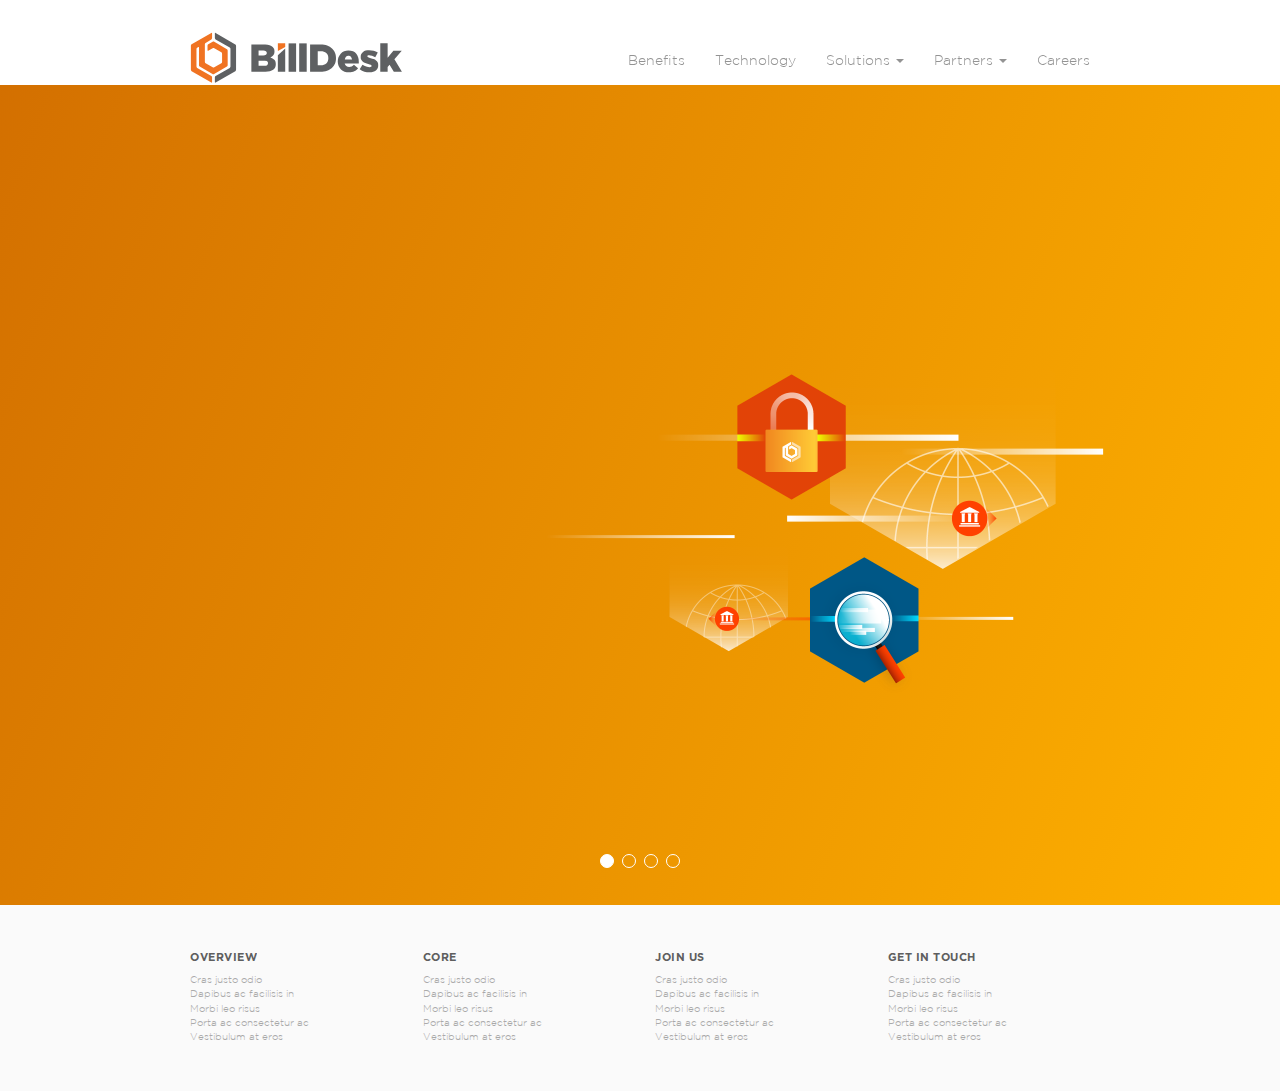
<file: home.html>
<!DOCTYPE html>
<html lang="en">

<head>

    <meta charset="utf-8">
    <meta http-equiv="X-UA-Compatible" content="IE=edge">
    <meta name="viewport" content="width=device-width, initial-scale=1">
    <meta name="description" content="">
    <meta name="author" content="">

    <title>Bill Desk</title>
      <link href="Gotham all/GothamHTF-Medium.otf" rel="stylesheet">

    <!-- Bootstrap Core CSS -->
    <link href="css/bootstrap.min.css" rel="stylesheet">

    <!-- Custom CSS -->
    <link href="css/full-slider.css" rel="stylesheet">
    <link href="style.css" rel="stylesheet">

    <!-- HTML5 Shim and Respond.js IE8 support of HTML5 elements and media queries -->
    <!-- WARNING: Respond.js doesn't work if you view the page via file:// -->
    <!--[if lt IE 9]>
        <script src="https://oss.maxcdn.com/libs/html5shiv/3.7.0/html5shiv.js"></script>
        <script src="https://oss.maxcdn.com/libs/respond.js/1.4.2/respond.min.js"></script>
    <![endif]-->

</head>

<body>

  <header class="header" >
<!-- Logo and menu items-->
    <div class="container header-container" >
      <nav class="navbar navbar-default navbar-static-top" role="navigation" >
  <div class="container-fluid">
    <!-- Brand and toggle get grouped for better mobile display -->
    <div class="navbar-header">
      <button type="button" class="navbar-toggle collapsed" data-toggle="collapse" data-target="#bs-example-navbar-collapse-1" aria-expanded="false">
        <span class="sr-only">Toggle navigation</span>
        <span class="icon-bar"></span>
        <span class="icon-bar"></span>
        <span class="icon-bar"></span>
      </button>
      <a class="navbar-brand" href="#">
          <!-- task: add a wrapper to center the object  -->
        <object data="billdesk_logo.svg" type="image/svg+xml" style="width:215px; margin-top:-8px;"/>
      <p>BillDesk_Logo</p>
    </object>
  </a>
    </div>

    <!-- Collect the nav links, forms, and other content for toggling -->
    <div class="collapse navbar-collapse pull-right" id="bs-example-navbar-collapse-1" >
      <ul class="nav navbar-nav navbar-right" style="margin-top:14px;">
        <li class="active">
          <a href="/payment_solutions.html">Benefits</a></li>
        <li><a href="/benefits.html">Technology</a></li>
        <li class="dropdown">
          <a href="/technology.html" class="dropdown-toggle" data-toggle="dropdown"  aria-haspopup="true" aria-expanded="false">Solutions <span class="caret"></span></a>
          <ul class="dropdown-menu">
            <li><a href="#">Payment Gateway</a></li>
             <li role="separator" class="divider"></li>
            <li><a href="#">Bill Payments</a></li>
             <li role="separator" class="divider"></li>
            <li><a href="#">Recurring Payments</a></li>
            <li role="separator" class="divider"></li>
            <li><a href="#">Recharge</a></li>
            <li role="separator" class="divider"></li>
            <li><a href="#">B2B Payments</a></li>
          </ul>
        </li>
        <li class="dropdown">
          <a href="#" class="dropdown-toggle" data-toggle="dropdown"  aria-haspopup="true" aria-expanded="false">Partners <span class="caret"></span></a>
          <ul class="dropdown-menu">
            <li><a href="#">Action</a></li>
            <li><a href="#">Another action</a></li>
            <li><a href="#">Something else here</a></li>
            <li role="separator" class="divider"></li>
            <li><a href="#">Separated link</a></li>
          </ul>
          <li><a href="#">Careers</a></li>
      </ul>

    </div><!-- /.navbar-collapse -->
  </div><!-- /.container-fluid -->
</nav>
    </div>

  </header>


    <div class="row">
      <!-- gradient styled slider full width fluid, content in 960px container-->
    <div class="hero" >



      <div class="slides">
        <div id="carousel-example-generic" class="carousel slide" data-ride="carousel">
  <!-- Indicators -->
  <ol class="carousel-indicators">
    <li data-target="#carousel-example-generic" data-slide-to="0" class="active"></li>
    <li data-target="#carousel-example-generic" data-slide-to="1"></li>
    <li data-target="#carousel-example-generic" data-slide-to="2"></li>
    <li data-target="#carousel-example-generic" data-slide-to="3"></li>
  </ol>

  <!-- Wrapper for slides -->
  <div class="carousel-inner" >

    <div class="item active" style="background-image: linear-gradient(
      110deg, #d36f00, #ffb200
    );height:820px;">

    <div class="container" >
      <div class="carousel-caption hero-slide-text">
        <h1>Accept Payments Your Way</h1>
        <p>Demo slide with dummy text, Cras sit amet nibh libero, in gravida nulla.
          Nulla vel metus scelerisque ante sollicitudin commodo. Cras purus odio, vestibulum in vulputate at</p>
          <button type="button" class="btn hero-slide-button slide-btn-1" style="background-color: #d34b00">
            <span style="font-weight: 500;
    margin-right: 8px;
    letter-spacing: 0.8px;">LEARN MORE</span>
            <object data="arrow-orange.svg" type="image/svg+xml" style="width:6px;"> </object>
          </button>
      </div>
      <img src="hero-benefits.png" alt=""  class="img-responsive pull-right" width="559" height="820"/>

    </div>
    </div>


    <div class="item" style="background:linear-gradient(
      110deg, #00334c, #25c1ff
    ); height:820px;">
    <div class="container">
      <div class="carousel-caption hero-slide-text" >
        <h1>Accept Payments Your Way</h1>
        <p style=" color: #83e2ff;">Demo slide with dummy text, Cras sit amet nibh libero, in gravida nulla.
          Nulla vel metus scelerisque ante sollicitudin commodo. Cras purus odio, vestibulum in vulputate at</p>
          <button type="button" class="btn hero-slide-button slide-btn-2" style="background-color: #00aaed;">
            <span style="font-weight: 500;
    margin-right: 8px;
    letter-spacing: 0.8px;">LEARN MORE</span>
            <object data="arrow-grey.svg" type="image/svg+xml" style="width:6px;"> </object>
          </button>
      </div>
      <img src="hero.png" alt=""  class="img-responsive pull-right" width="571" height="476"/>

    </div>
    </div>
    <div class="item" style="background:linear-gradient(
      110deg, #af5c9f, #72549e
    ); height:820px;">
    <div class="container">
      <div class="carousel-caption hero-slide-text" >
        <h1>Accept Payments Your Way</h1>
        <p style="color: #fff;">Demo slide with dummy text, Cras sit amet nibh libero, in gravida nulla.
          Nulla vel metus scelerisque ante sollicitudin commodo. Cras purus odio, vestibulum in vulputate at</p>
          <button type="button" class="btn hero-slide-button slide-btn-3" style="background-color: #ff9314">
            <span style="font-weight: 500;
            margin-right: 8px;
            letter-spacing: 0.8px;">LEARN MORE</span>
            <object data="arrow-red.svg" type="image/svg+xml" style="width:6px;"> </object>
            <!-- svg id="" height="60" width="60"
       xmlns="http://www.w3.org/2000/svg" xmlns:xlink="http://www.w3.org/1999/xlink" >
    <image x="0" y="0" height="6" width="10px"  xlink:href="arrow.svg" />
  </svg--></button>
      </div>
      <img src="hero-bills.png" alt=""  class="img-responsive pull-right" width="384" height="820"/>

    </div>
    </div>
    <div class="item" style="background:linear-gradient(
      110deg, #fdffe9, #f0ffff
    ); height:820px;">
    <div class="container">
      <div class="slide-header">
      <h1 style="color: #40608e; text-align: center;">Accept Payments Your Way</h1>
    </div>

      <img src="hero-portal.png" alt=""  class="img-responsive pull-right" width="960" height="820" style="margin: -138px auto;"/>
      <div class="carousel-caption " style="bottom:90px;">
        <p style=" color: #40608e; text-shadow: none; font-size:18px;">Demo slide with dummy text, Cras sit amet nibh libero, in gravida nulla.
          Nulla vel metus scelerisque ante sollicitudin commodo. Cras purus odio, vestibulum in vulputate at</p>
          <button type="button" class="btn hero-slide-button slide-btn-4" style="background-color: #40608e;">
            <span style="font-weight: 500;
    margin-right: 8px;
    letter-spacing: 0.8px;">LEARN MORE</span>
            <object data="arrow-white.svg" type="image/svg+xml" style="width:6px;"> </object>
          </button>
      </div>


    </div>
    </div>
  </div>


  <!-- Controls not needed-->
  <!--a class="left carousel-control" href="#carousel-example-generic" role="button" data-slide="prev">
    <span class="glyphicon glyphicon-chevron-left" aria-hidden="true"></span>
    <span class="sr-only">Previous</span>
  </a>
  <a class="right carousel-control" href="#carousel-example-generic" role="button" data-slide="next">
    <span class="glyphicon glyphicon-chevron-right" aria-hidden="true"></span>
    <span class="sr-only">Next</span>
  </a-->
</div>
   </div>
  <div class="container" >

</div>

<!-- footer-->
<footer  style="height:auto; background-color: rgba(249, 249, 249, 0.78); border: 1px solid transparent; color:#aaa; margin: 0 auto;">

  <div class="row" style="padding:15px;">
    <div class="container">
  <div class="col-lg-3 col-sm-6 col-md-3">
    <h4>OVERVIEW</h4>
    <ul class="" style="list-style:none; padding-left:0px;">
  <li class="">Cras justo odio</li>
  <li class="">Dapibus ac facilisis in</li>
  <li class="">Morbi leo risus</li>
  <li class="">Porta ac consectetur ac</li>
  <li class="">Vestibulum at eros</li>
</ul>
  </div>
  <div class="col-lg-3 col-sm-6 col-md-3">
    <h4>CORE</h4>
    <ul class="" style="list-style:none; padding-left:0px;">
  <li class="">Cras justo odio</li>
  <li class="">Dapibus ac facilisis in</li>
  <li class="">Morbi leo risus</li>
  <li class="">Porta ac consectetur ac</li>
  <li class="">Vestibulum at eros</li>
  </ul>
  </div>
  <div class="col-lg-3 col-sm-6 col-md-3">
    <h4>JOIN US</h4>
    <ul class="" style="list-style:none; padding-left:0px;">
  <li class="">Cras justo odio</li>
  <li class="">Dapibus ac facilisis in</li>
  <li class="">Morbi leo risus</li>
  <li class="">Porta ac consectetur ac</li>
  <li class="">Vestibulum at eros</li>
</ul>
  </div>
  <div class="col-lg-3 col-sm-6 col-md-3">
    <h4>GET IN TOUCH</h4>
    <ul class="" style="list-style:none; padding-left:0px;">
  <li class="">Cras justo odio</li>
  <li class="">Dapibus ac facilisis in</li>
  <li class="">Morbi leo risus</li>
  <li class="">Porta ac consectetur ac</li>
  <li class="">Vestibulum at eros</li>
  </ul>
  </div>
</div>
</div>
</footer>


<!-- jQuery -->
<script src="js/jquery.js"></script>

<!-- Bootstrap Core JavaScript -->
<script src="js/bootstrap.min.js"></script>

<!-- Script to Activate the Carousel -->
<script>
$('.carousel').carousel({
    interval: 5000 //changes the speed
})
</script>
</body>
</html>
</file>
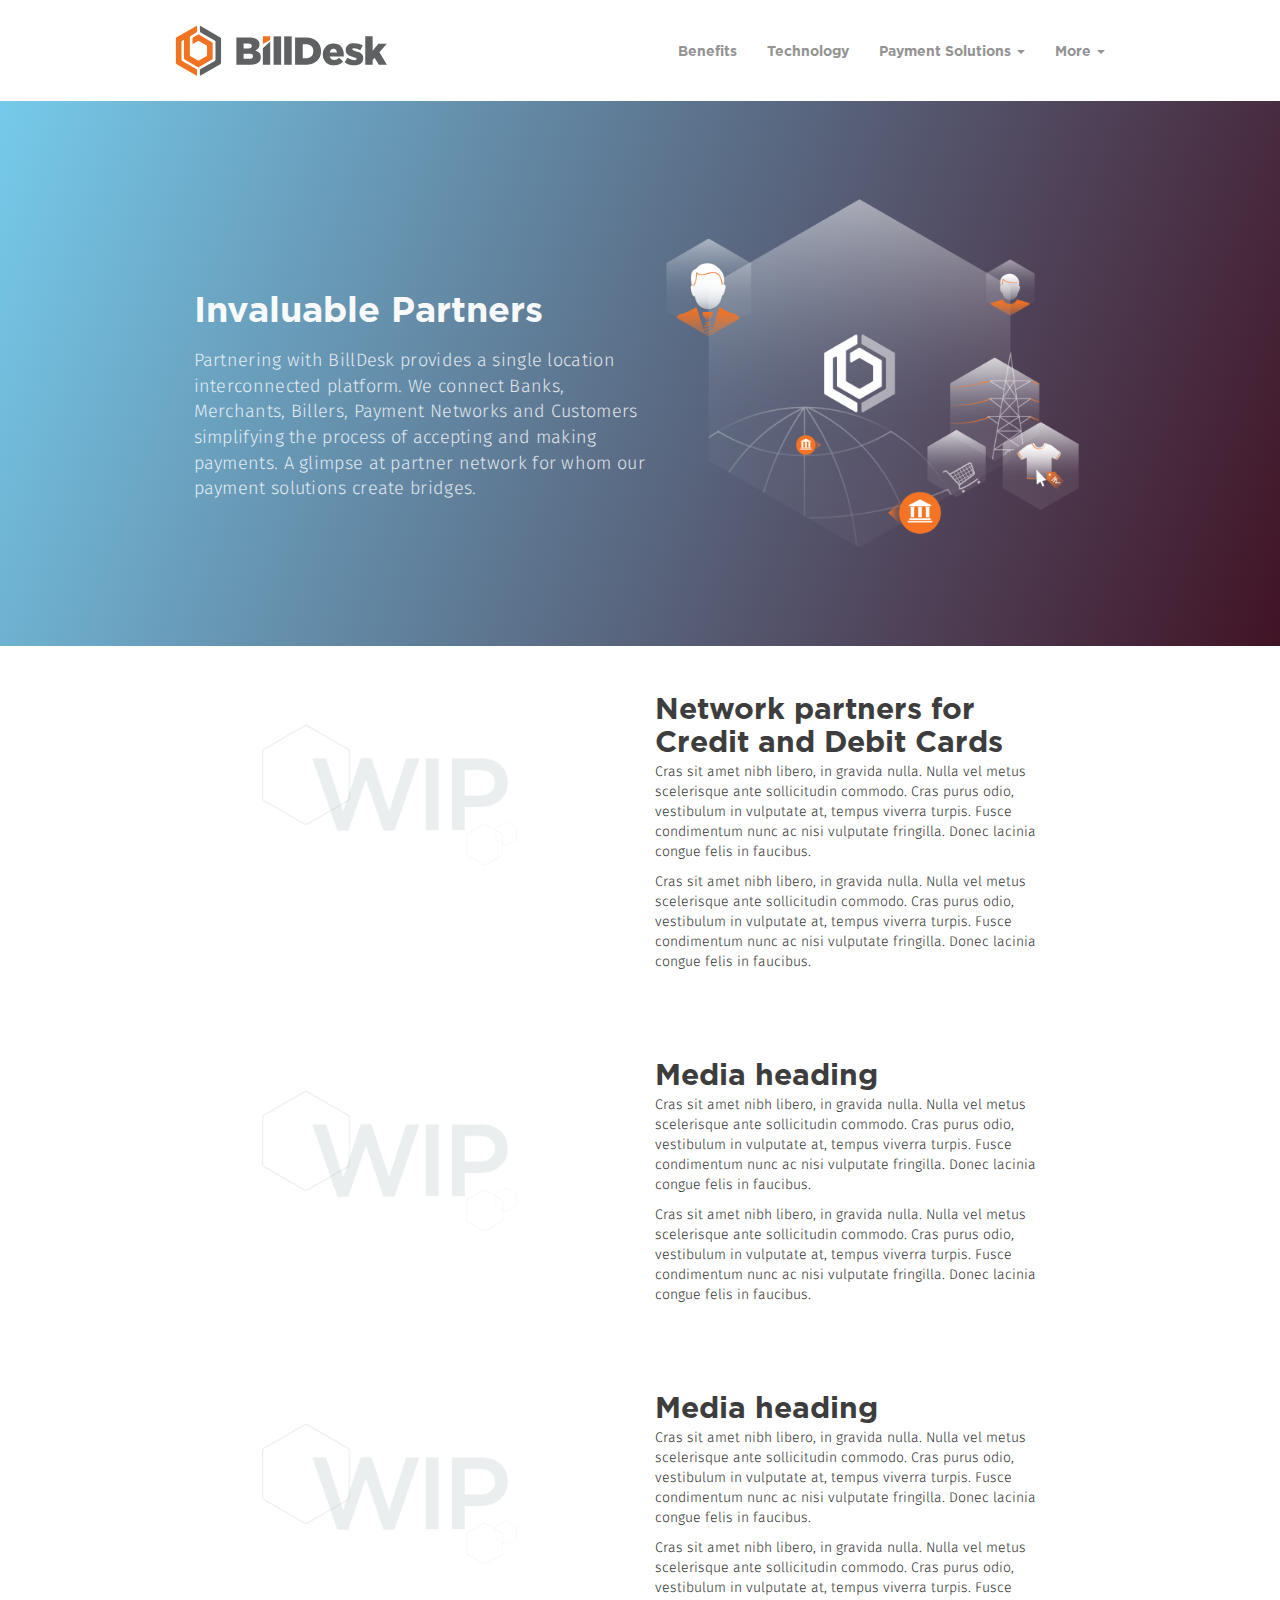
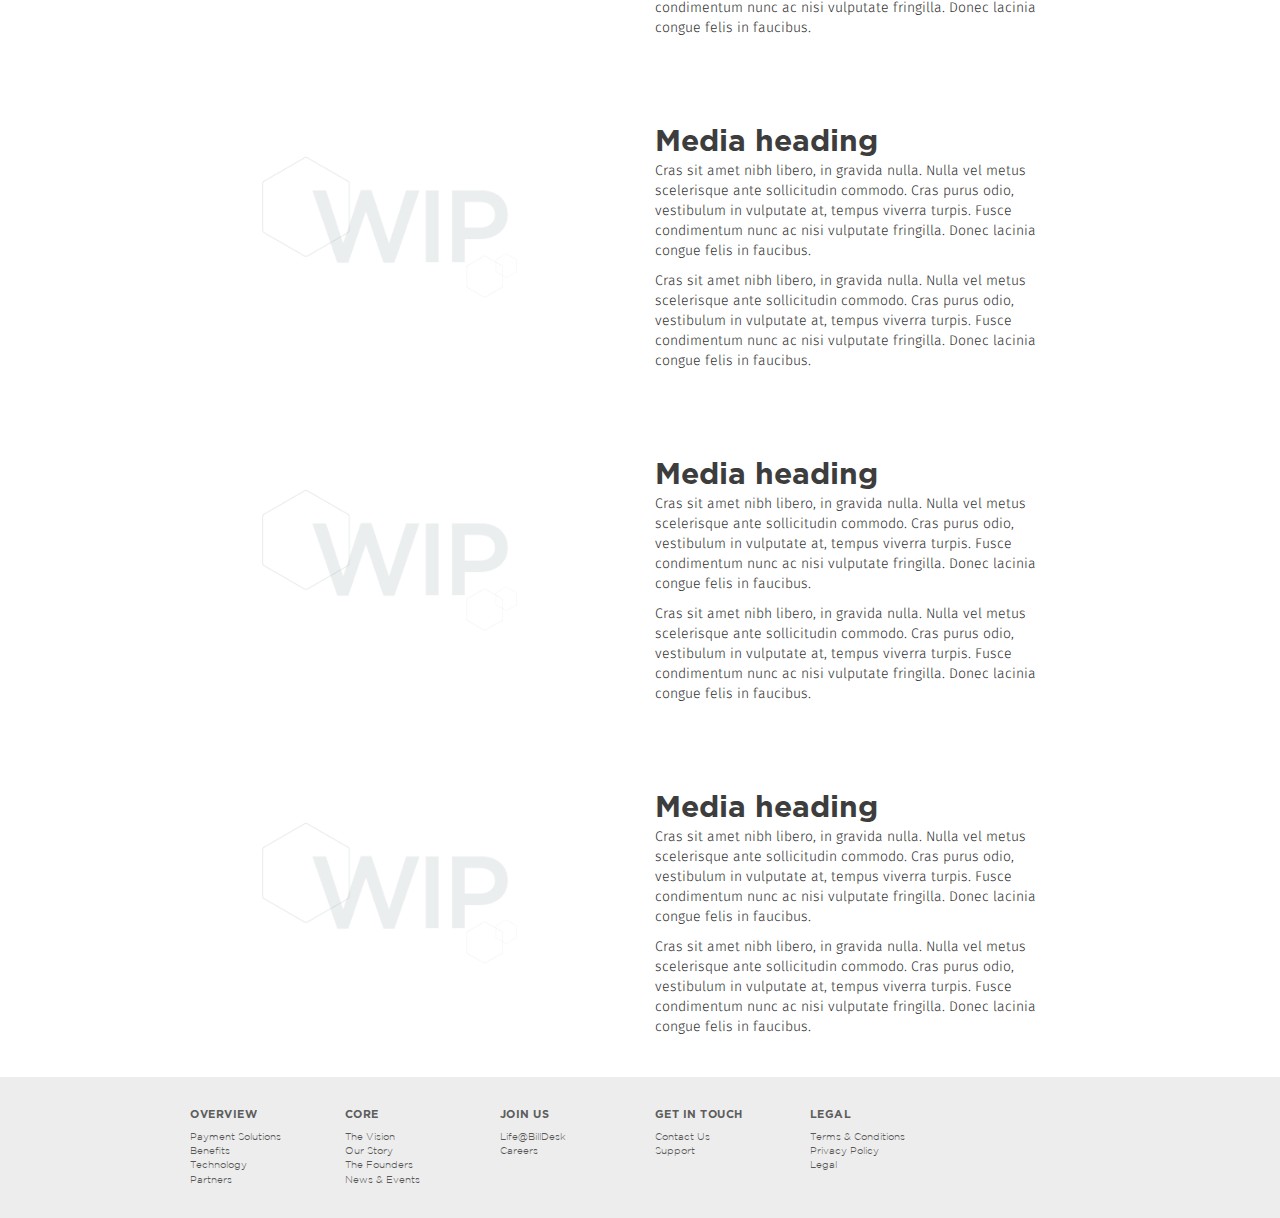
<file: partners.html>
<!DOCTYPE html>
<html lang="en">

<head>

    <meta charset="utf-8">
    <meta http-equiv="X-UA-Compatible" content="IE=edge">
    <meta name="viewport" content="width=device-width, initial-scale=1">
    <meta name="description" content="">
    <meta name="author" content="">

    <title>Bill Desk</title>
      <link href="Gotham all/GothamNarrow-Thin.otf" rel="stylesheet">

    <!-- Bootstrap Core CSS -->
    <link href="css/bootstrap.min.css" rel="stylesheet">

    <!-- Custom CSS -->
    <link href="css/full-slider.css" rel="stylesheet">
    <link href="style.css" rel="stylesheet">

    <!-- HTML5 Shim and Respond.js IE8 support of HTML5 elements and media queries -->
    <!-- WARNING: Respond.js doesn't work if you view the page via file:// -->
    <!--[if lt IE 9]>
        <script src="https://oss.maxcdn.com/libs/html5shiv/3.7.0/html5shiv.js"></script>
        <script src="https://oss.maxcdn.com/libs/respond.js/1.4.2/respond.min.js"></script>
    <![endif]-->

</head>

<body>

  <header class="header" >
<!-- Logo and menu items-->
    <div class=" header-container" >
      <nav class="navbar navbar-default navbar-static-top" role="navigation" >
  <div class="container">
    <!-- Brand and toggle get grouped for better mobile display -->
    <div class="navbar-header">
      <button type="button" class="navbar-toggle collapsed" data-toggle="collapse" data-target="#bs-example-navbar-collapse-1" aria-expanded="false">
        <span class="sr-only">Toggle navigation</span>
        <span class="icon-bar"></span>
        <span class="icon-bar"></span>
        <span class="icon-bar"></span>
      </button>
      <a class="navbar-brand" href="/home.html">
          <!-- task: add a wrapper to center the object  -->
        <object data="billdesk_logo.svg" type="image/svg+xml"  class="bd-logo" />
      <p>BillDesk_Logo</p>
    </object>
  </a>
    </div>

    <!-- Collect the nav links, forms, and other content for toggling -->
    <div class="collapse navbar-collapse pull-right" id="bs-example-navbar-collapse-1" >
     <ul class="nav navbar-nav navbar-right" style="margin-top:5px;">
        <li class="active">
          <a href="/betadelta/benefits.html" class='header-links'>Benefits</a></li>
        <li><a href="/betadelta/technology.html" class='header-links'>Technology</a></li>
        <li class="dropdown">
          <a href="/betadelta/payment-solutions.html" class="dropdown-toggle disabled header-links" data-toggle="dropdown"  aria-haspopup="true" aria-expanded="false">Payment Solutions <span class="caret"></span></a>
          <ul class="dropdown-menu">
            <li><a href="/betadelta/payments.html">Payments</a></li>
             <li role="separator" class="divider"></li>
            <li><a href="/betadelta/bills.html">Bills</a></li>
             <li role="separator" class="divider"></li>
            <li><a href="/betadelta/recurring-payments.html">Recurring Payments</a></li>
            <li role="separator" class="divider"></li>
            <li><a href="/betadelta/recharge.html">Recharge</a></li>
            <li role="separator" class="divider"></li>
            <li><a href="/betadelta/business-2-business.html">Business To Business</a></li>
            <li role="separator" class="divider"></li>

            <li><a href="/betadelta/simpel.html">Simpel</a></li>

          </ul>
        </li>
        <li class="dropdown">
          <a href="#" class="dropdown-toggle header-links" data-toggle="dropdown"  aria-haspopup="true" aria-expanded="false">More <span class="caret"></span></a>
          <ul class="dropdown-menu">
           <li><a href="/betadelta/about.html">About Us</a></li>
            <li role="separator" class="divider"></li>
            <li><a href="/betadelta/careers.html">Careers</a></li>
            <li role="separator" class="divider"></li>
            <li><a href="/betadelta/partners.html">Partners</a></li>
          </ul>

      </ul>

    </div><!-- /.navbar-collapse -->
  </div><!-- /.container-fluid -->
</nav>
    </div>

  </header>


    <div class="row" style=" width: 100%;
    height: auto;
    margin: 0px;
    padding: 0px;
    overflow-x: hidden;">
      <!-- gradient styled slider full width fluid, content in 960px container-->
    <div class="hero" >



      <div class="slides">
        <div id="carousel-example-generic" class="carousel slide" data-ride="carousel">
 

  <!-- Wrapper for slides -->
  <div class="carousel-inner" >

    <div class="item active" style="background-image: linear-gradient(
      110deg, #76caeb, #411325
    );height:auto;">

    <div class="container" >
      <div class="col-lg-6 col-md-6 col-sm-8 col-xs-12">
      <div class="carousel-caption hero-slide-text" style="margin-top:148px">
        <h1>Invaluable Partners</h1>
        <p>Partnering with BillDesk provides a single location interconnected platform. We connect Banks, Merchants, Billers, Payment Networks and Customers simplifying the process of accepting and making payments. A glimpse at partner network for whom our payment solutions create bridges.</p>
        
      </div>
    </div>
      <div class="col-lg-6 col-md-6 col-sm-8 col-xs-12">
      <img src="partners-hero.png" alt=""   class="img-responsive" />
    </div>
    </div>
    </div>


</div>
   </div>

  <div class="container" >


      <!-- body of the page, within 960px container one column and two column media objects -->
      <div class="torso">
        <div class="row" style="margin-top:15px; padding:30px;">
          <div class="media">
            <div class="col-lg-6 col-md-6 col-sm-12 col-xs-12">
            <div class="media-left ">
              <a href="#">
                <img class="media-object" src="wip.png" alt="..." style="width:100%">
              </a>
            </div>
          </div>
          <div class="col-lg-6 col-md-6 col-sm-12 col-xs-12">
            <div class="media-body ">
              <h2 class="media-heading">Network partners for Credit and Debit Cards</h2>
              <p>Cras sit amet nibh libero, in gravida nulla. Nulla vel metus scelerisque ante sollicitudin commodo. Cras purus odio, vestibulum in vulputate at,
               tempus viverra turpis. Fusce condimentum nunc ac nisi vulputate fringilla. Donec lacinia congue felis in faucibus.</p>

               <p>Cras sit amet nibh libero, in gravida nulla. Nulla vel metus scelerisque ante sollicitudin commodo. Cras purus odio, vestibulum in vulputate at,
                tempus viverra turpis. Fusce condimentum nunc ac nisi vulputate fringilla. Donec lacinia congue felis in faucibus.</p>
            </div>
          </div>
          </div>
            </div>


             <div class="row" style="margin-top:15px; padding:30px;">
          <div class="media">
            <div class="col-lg-6 col-md-6 col-sm-12 col-xs-12">
            <div class="media-left ">
              <a href="#">
                <img class="media-object" src="wip.png" alt="..." style="width:100%">
              </a>
            </div>
          </div>
          <div class="col-lg-6 col-md-6 col-sm-12 col-xs-12">
            <div class="media-body ">
              <h2 class="media-heading">Media heading</h2>
              <p>Cras sit amet nibh libero, in gravida nulla. Nulla vel metus scelerisque ante sollicitudin commodo. Cras purus odio, vestibulum in vulputate at,
               tempus viverra turpis. Fusce condimentum nunc ac nisi vulputate fringilla. Donec lacinia congue felis in faucibus.</p>

               <p>Cras sit amet nibh libero, in gravida nulla. Nulla vel metus scelerisque ante sollicitudin commodo. Cras purus odio, vestibulum in vulputate at,
                tempus viverra turpis. Fusce condimentum nunc ac nisi vulputate fringilla. Donec lacinia congue felis in faucibus.</p>
            </div>
          </div>
          </div>
            </div>

             <div class="row" style="margin-top:15px; padding:30px;">
          <div class="media">
            <div class="col-lg-6 col-md-6 col-sm-12 col-xs-12">
            <div class="media-left ">
              <a href="#">
                <img class="media-object" src="wip.png" alt="..." style="width:100%">
              </a>
            </div>
          </div>
          <div class="col-lg-6 col-md-6 col-sm-12 col-xs-12">
            <div class="media-body ">
              <h2 class="media-heading">Media heading</h2>
              <p>Cras sit amet nibh libero, in gravida nulla. Nulla vel metus scelerisque ante sollicitudin commodo. Cras purus odio, vestibulum in vulputate at,
               tempus viverra turpis. Fusce condimentum nunc ac nisi vulputate fringilla. Donec lacinia congue felis in faucibus.</p>

               <p>Cras sit amet nibh libero, in gravida nulla. Nulla vel metus scelerisque ante sollicitudin commodo. Cras purus odio, vestibulum in vulputate at,
                tempus viverra turpis. Fusce condimentum nunc ac nisi vulputate fringilla. Donec lacinia congue felis in faucibus.</p>
            </div>
          </div>
          </div>
            </div>

             <div class="row" style="margin-top:15px; padding:30px;">
          <div class="media">
            <div class="col-lg-6 col-md-6 col-sm-12 col-xs-12">
            <div class="media-left ">
              <a href="#">
                <img class="media-object" src="wip.png" alt="..." style="width:100%">
              </a>
            </div>
          </div>
          <div class="col-lg-6 col-md-6 col-sm-12 col-xs-12">
            <div class="media-body ">
              <h2 class="media-heading">Media heading</h2>
              <p>Cras sit amet nibh libero, in gravida nulla. Nulla vel metus scelerisque ante sollicitudin commodo. Cras purus odio, vestibulum in vulputate at,
               tempus viverra turpis. Fusce condimentum nunc ac nisi vulputate fringilla. Donec lacinia congue felis in faucibus.</p>

               <p>Cras sit amet nibh libero, in gravida nulla. Nulla vel metus scelerisque ante sollicitudin commodo. Cras purus odio, vestibulum in vulputate at,
                tempus viverra turpis. Fusce condimentum nunc ac nisi vulputate fringilla. Donec lacinia congue felis in faucibus.</p>
            </div>
          </div>
          </div>
            </div>

             <div class="row" style="margin-top:15px; padding:30px;">
          <div class="media">
            <div class="col-lg-6 col-md-6 col-sm-12 col-xs-12">
            <div class="media-left ">
              <a href="#">
                <img class="media-object" src="wip.png" alt="..." style="width:100%">
              </a>
            </div>
          </div>
          <div class="col-lg-6 col-md-6 col-sm-12 col-xs-12">
            <div class="media-body ">
              <h2 class="media-heading">Media heading</h2>
              <p>Cras sit amet nibh libero, in gravida nulla. Nulla vel metus scelerisque ante sollicitudin commodo. Cras purus odio, vestibulum in vulputate at,
               tempus viverra turpis. Fusce condimentum nunc ac nisi vulputate fringilla. Donec lacinia congue felis in faucibus.</p>

               <p>Cras sit amet nibh libero, in gravida nulla. Nulla vel metus scelerisque ante sollicitudin commodo. Cras purus odio, vestibulum in vulputate at,
                tempus viverra turpis. Fusce condimentum nunc ac nisi vulputate fringilla. Donec lacinia congue felis in faucibus.</p>
            </div>
          </div>
          </div>
            </div>

             <div class="row" style="margin-top:15px; padding:30px;">
          <div class="media">
            <div class="col-lg-6 col-md-6 col-sm-12 col-xs-12">
            <div class="media-left ">
              <a href="#">
                <img class="media-object" src="wip.png" alt="..." style="width:100%">
              </a>
            </div>
          </div>
          <div class="col-lg-6 col-md-6 col-sm-12 col-xs-12">
            <div class="media-body ">
              <h2 class="media-heading">Media heading</h2>
              <p>Cras sit amet nibh libero, in gravida nulla. Nulla vel metus scelerisque ante sollicitudin commodo. Cras purus odio, vestibulum in vulputate at,
               tempus viverra turpis. Fusce condimentum nunc ac nisi vulputate fringilla. Donec lacinia congue felis in faucibus.</p>

               <p>Cras sit amet nibh libero, in gravida nulla. Nulla vel metus scelerisque ante sollicitudin commodo. Cras purus odio, vestibulum in vulputate at,
                tempus viverra turpis. Fusce condimentum nunc ac nisi vulputate fringilla. Donec lacinia congue felis in faucibus.</p>
            </div>
          </div>
          </div>
            </div>


            </div>
            </div>

<!-- footer-->
<footer  style="height:auto; background-color: #ededed; border: 1px solid transparent; color:#565656; margin: 0 auto; font-size:10px;">

  <div class="row" >
    <div class="container">
  <div class="col-lg-2 col-sm-3 col-md-2 col-xs-6">
    <h4>OVERVIEW</h4>
    <ul class="" style="list-style:none; padding-left:0px;">
  <li class="">Payment Solutions</li>
  <li class="">Benefits</li>
  <li class="">Technology</li>
  <li class="">Partners</li>

</ul>
  </div>
  <div class="col-lg-2 col-md-2 col-sm-2  col-xs-6">
    <h4>CORE</h4>
    <ul class="" style="list-style:none; padding-left:0px;">
  <li class="">The Vision</li>
  <li class="">Our Story</li>
  <li class="">The Founders</li>
  <li class="">News &amp; Events</li>

  </ul>
  </div>
  <div class="col-lg-2 col-md-2 col-sm-2  col-xs-6">
    <h4>JOIN US</h4>
    <ul class="" style="list-style:none; padding-left:0px;">
  <li class="">Life@BillDesk</li>
  <li class="">Careers</li>

</ul>
  </div>
  <div class="col-lg-2 col-sm-2 col-md-2 col-xs-6">
    <h4>GET IN TOUCH</h4>
    <ul class="" style="list-style:none; padding-left:0px;">
  <li class="">Contact Us</li>
  <li class="">Support</li>

  </ul>

  </div>
  <div class="col-lg-2 col-sm-2 col-md-2 col-xs-6">
    <h4>LEGAL</h4>
    <ul class="" style="list-style:none; padding-left:0px;">
  <li class="">Terms &amp; Conditions</li>
  <li class="">Privacy Policy </li>
    <li class="">Legal </li>

  </ul>

  </div>
</div>
</div>
</footer>


<!-- jQuery -->
<script src="js/jquery.js"></script>

<!-- Bootstrap Core JavaScript -->
<script src="js/bootstrap.min.js"></script>

<!-- Script to Activate the Carousel -->
<script>
$('.carousel').carousel({
    interval: 10000 //changes the speed
})
</script>
</body>
</html>
</file>
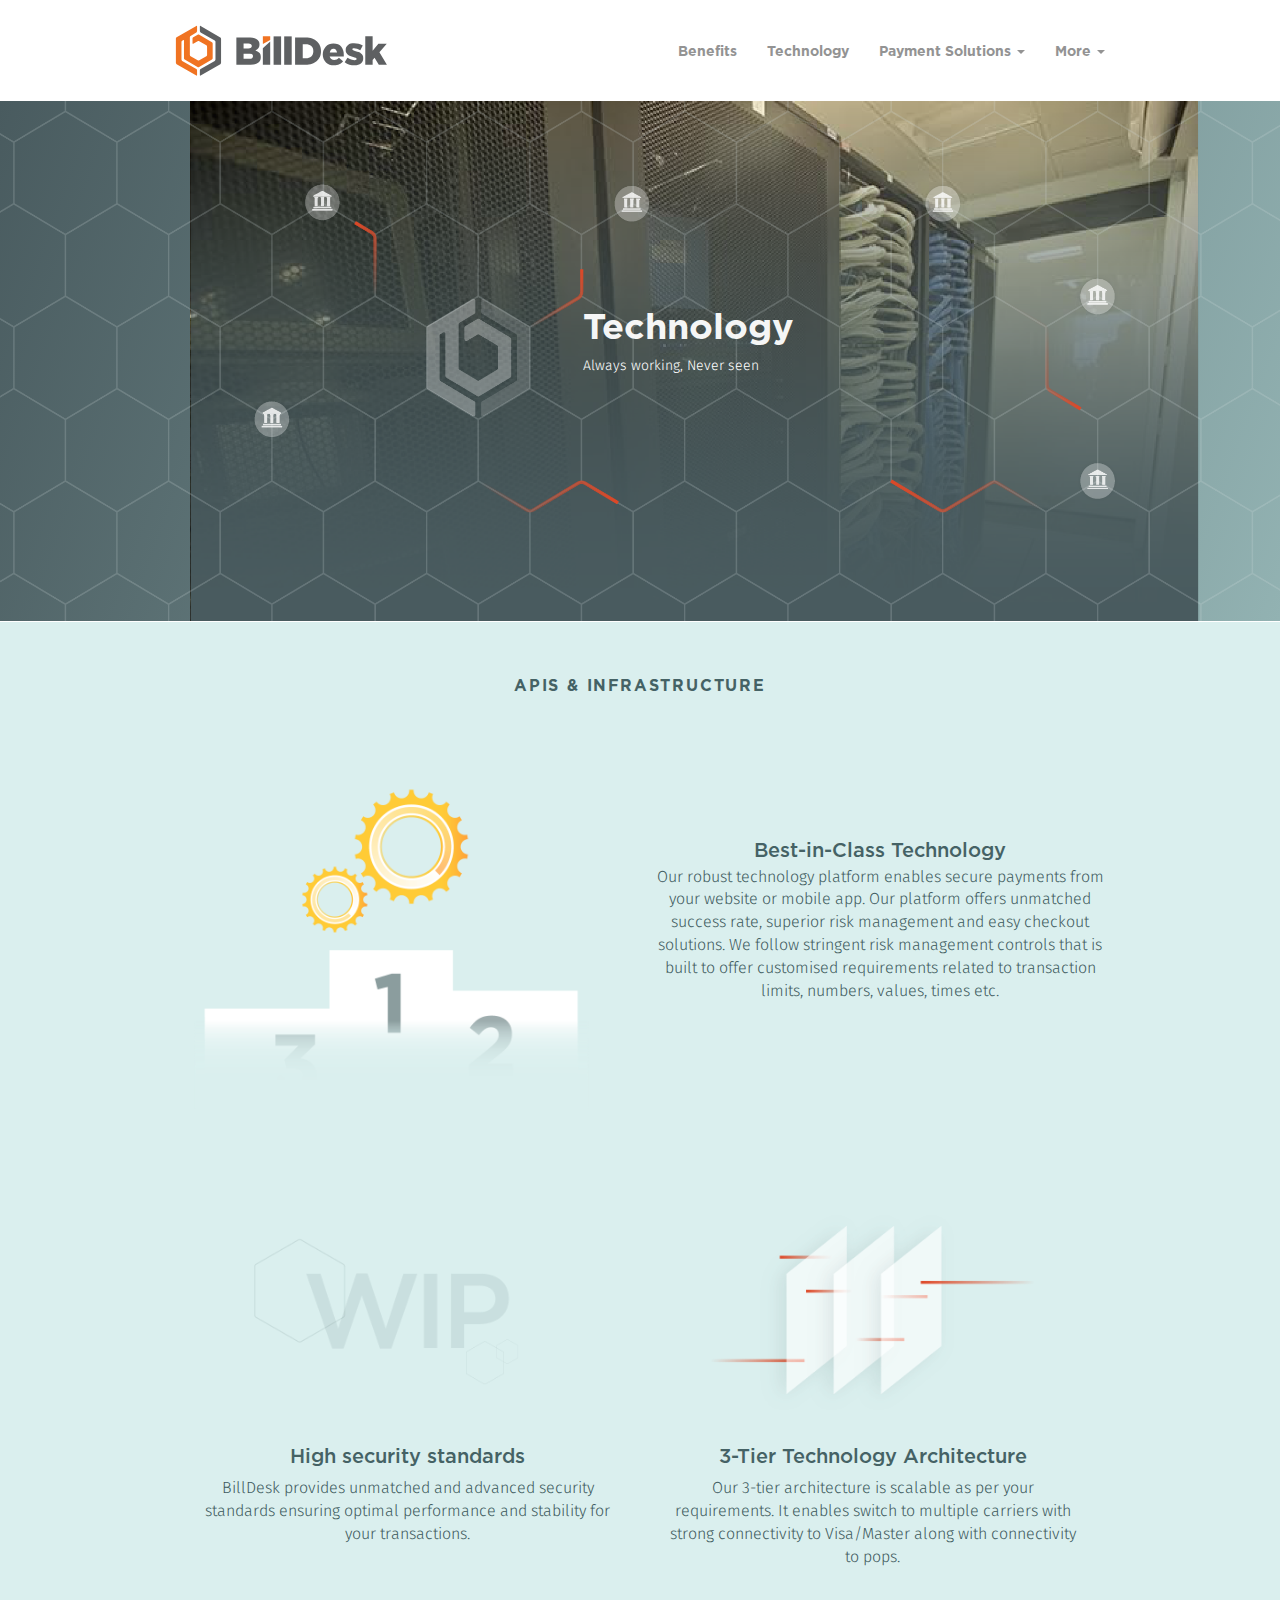
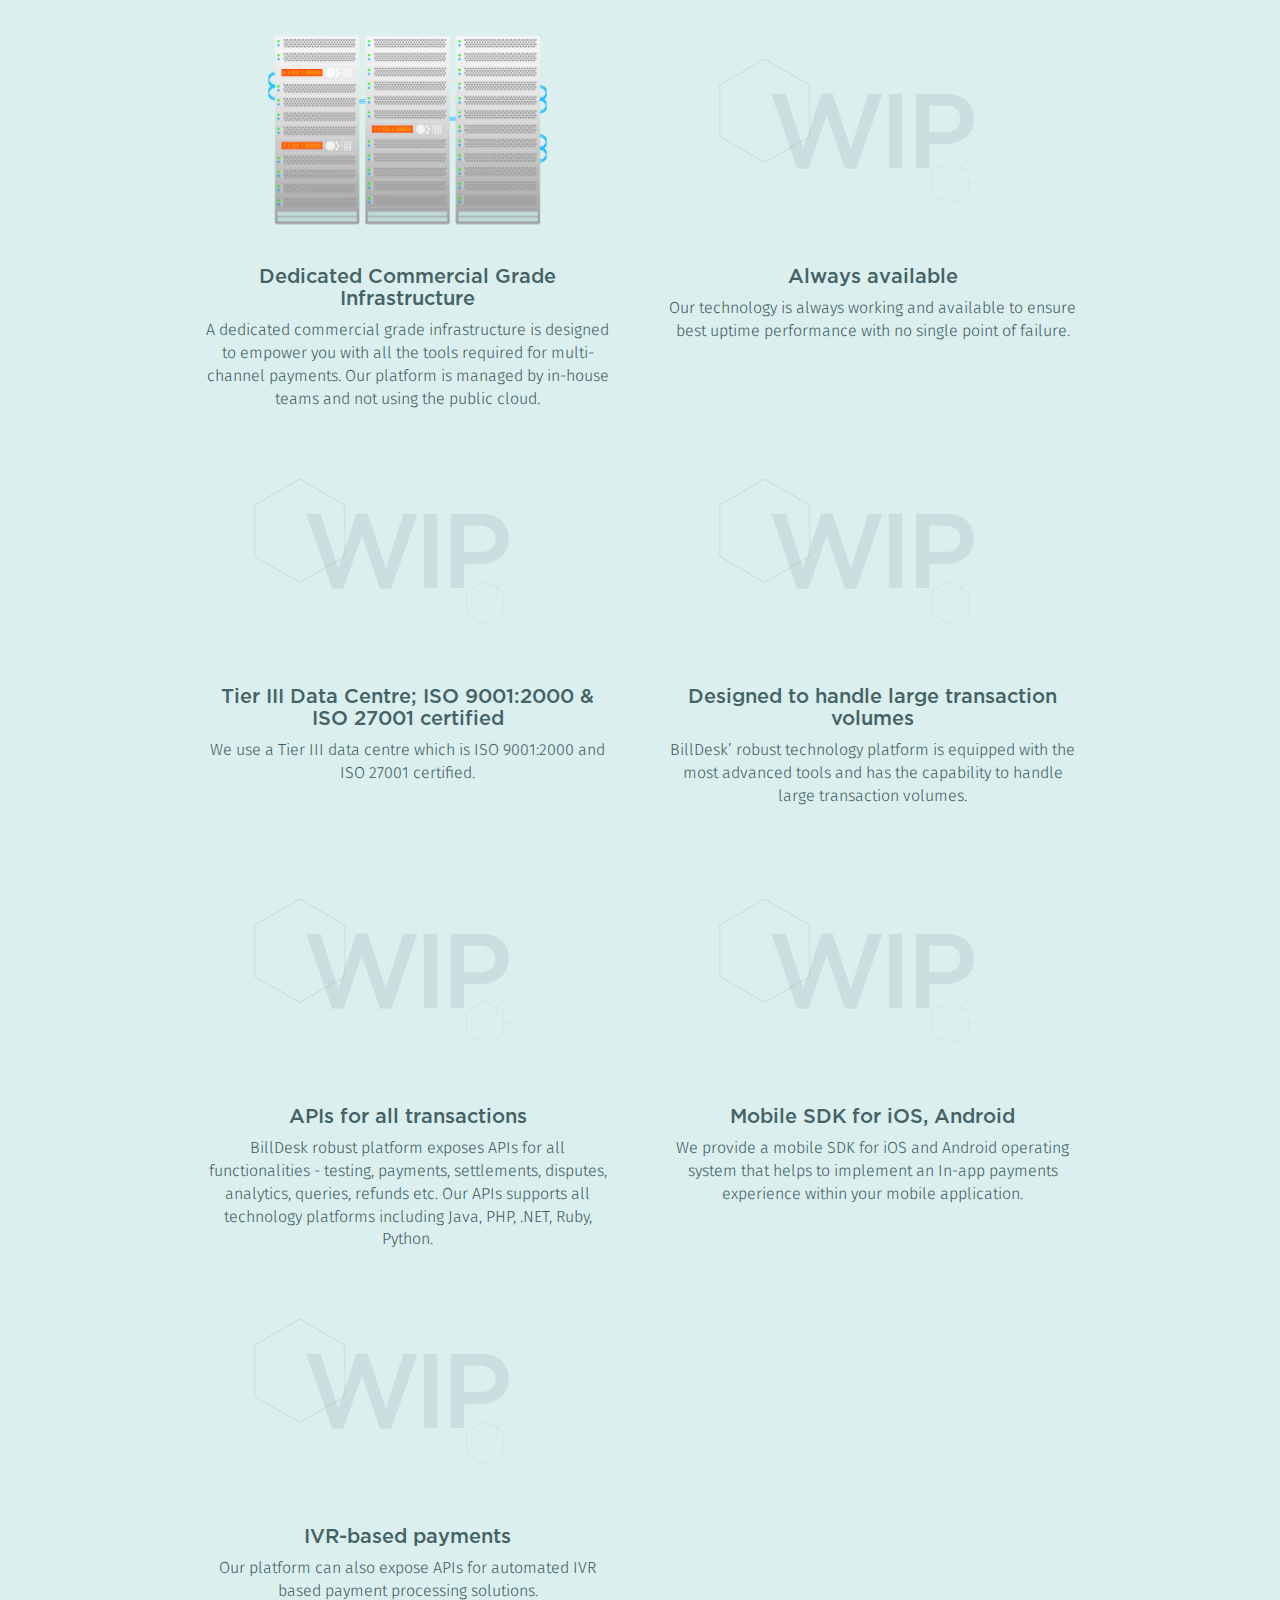
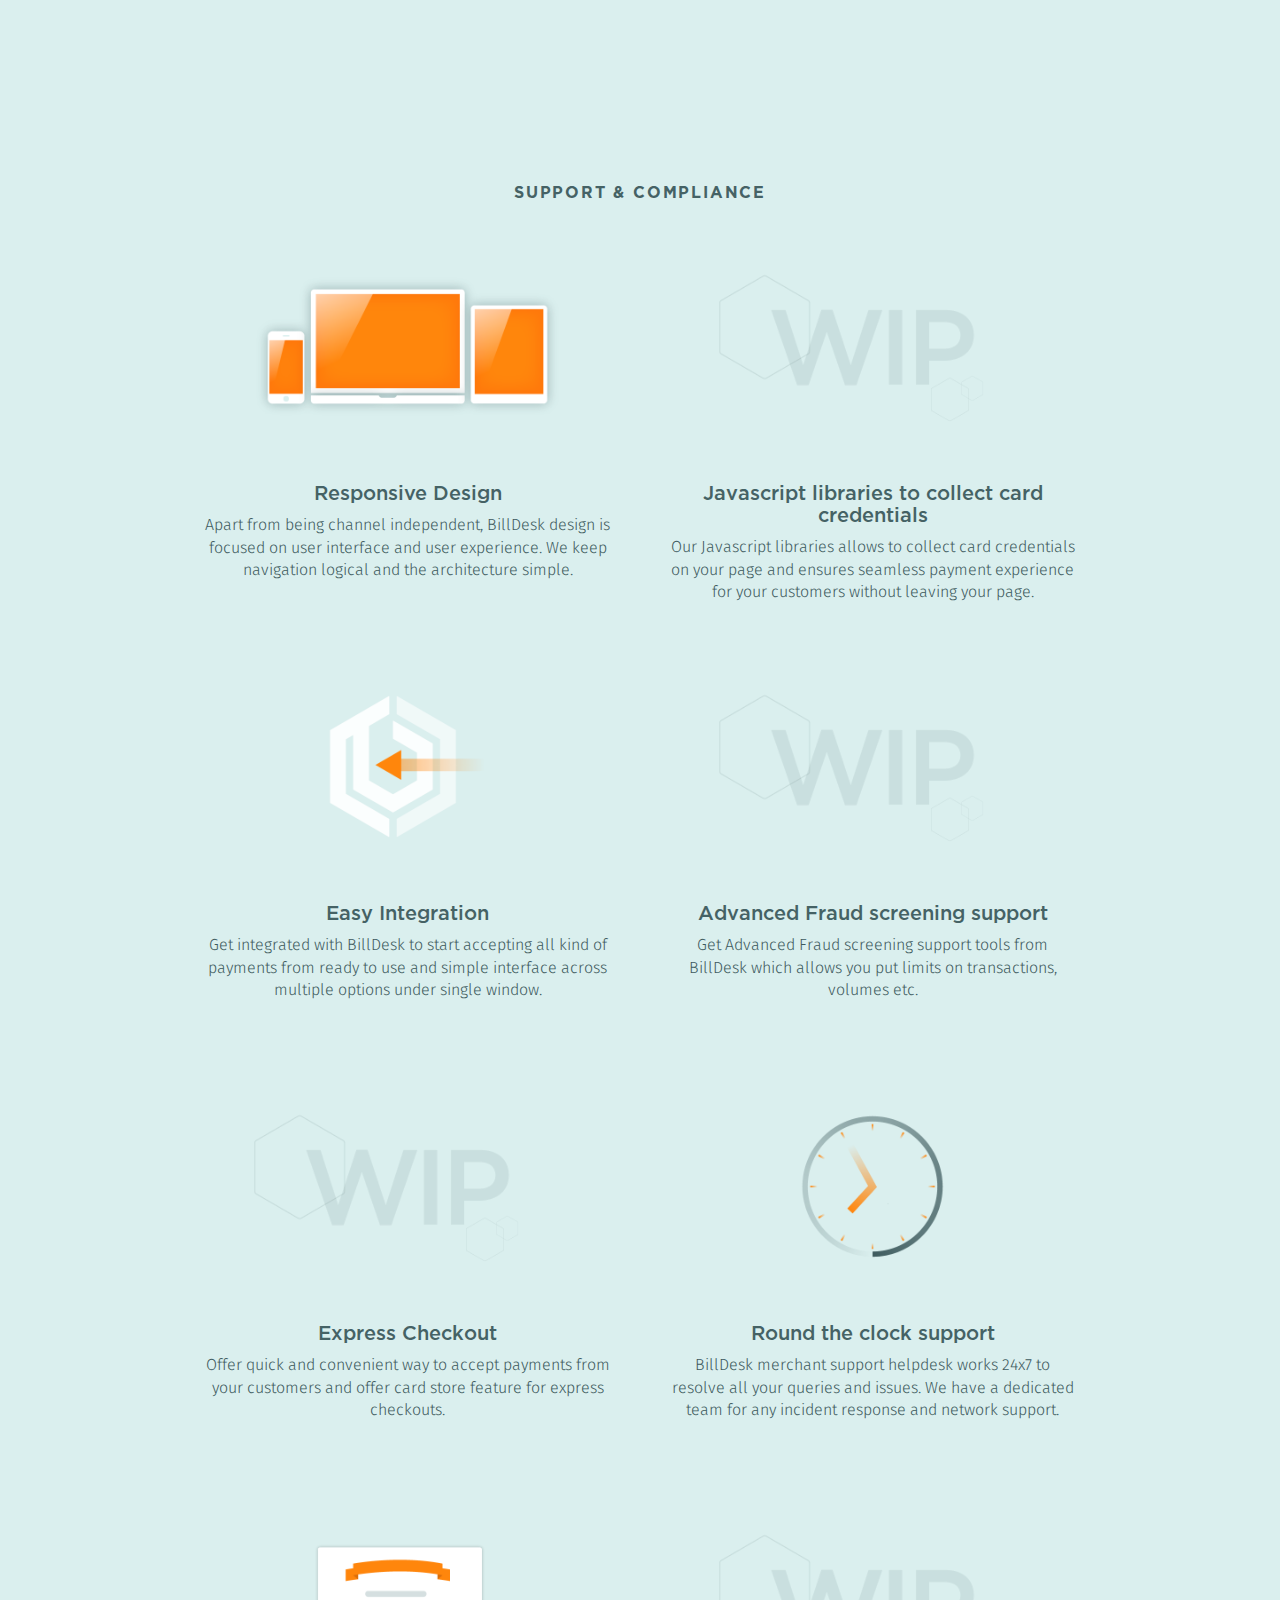
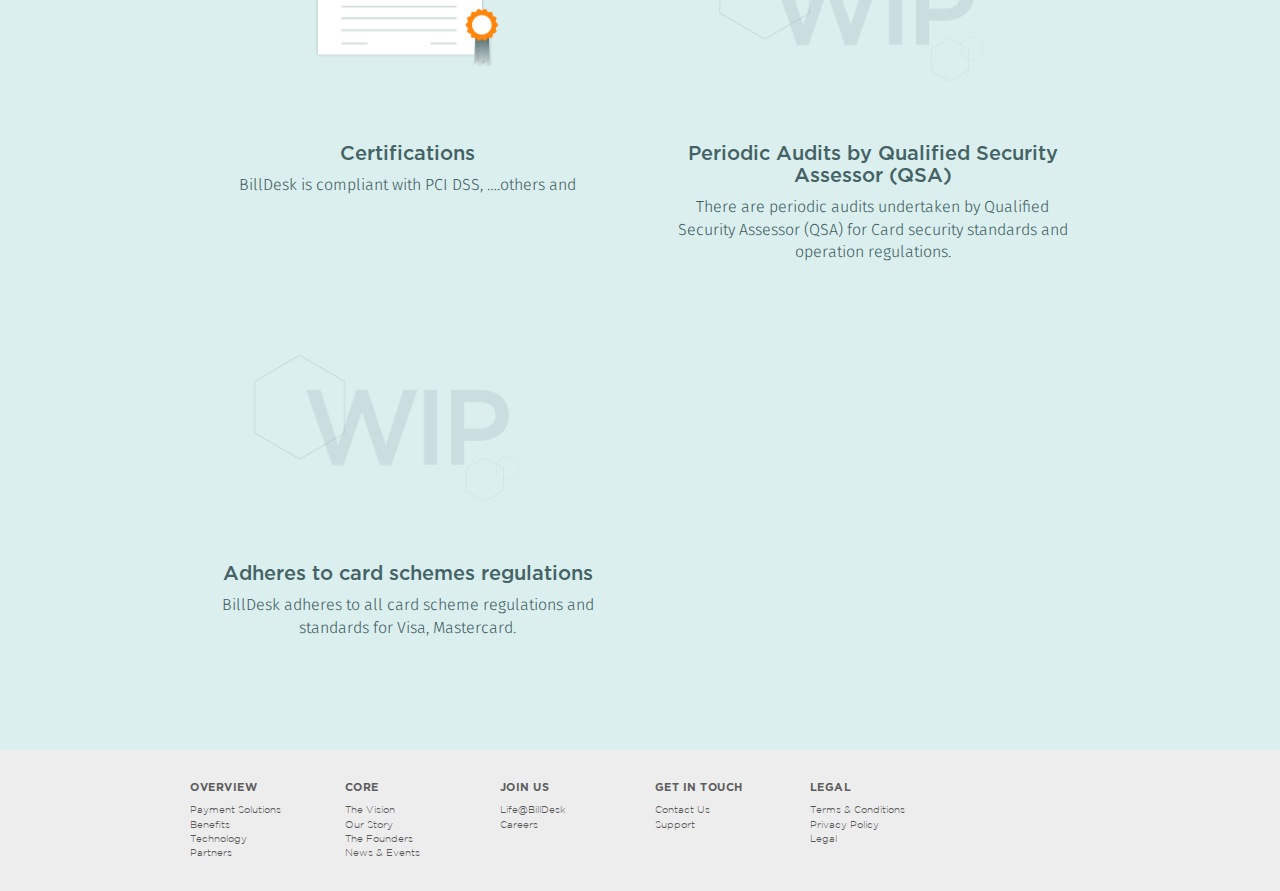
<file: technology.html>
<!DOCTYPE html>
<html lang="en">

<head>

    <meta charset="utf-8">
    <meta http-equiv="X-UA-Compatible" content="IE=edge">
    <meta name="viewport" content="width=device-width, initial-scale=1">
    <meta name="description" content="">
    <meta name="author" content="">

    <title>Bill Desk</title>
      <link href="Gotham all/GothamNarrow-Thin.otf" rel="stylesheet">

    <!-- Bootstrap Core CSS -->
    <link href="css/bootstrap.min.css" rel="stylesheet">

    <!-- Custom CSS -->
    <link href="css/full-slider.css" rel="stylesheet">
    <link href="style.css" rel="stylesheet">

    <!-- HTML5 Shim and Respond.js IE8 support of HTML5 elements and media queries -->
    <!-- WARNING: Respond.js doesn't work if you view the page via file:// -->
    <!--[if lt IE 9]>
        <script src="https://oss.maxcdn.com/libs/html5shiv/3.7.0/html5shiv.js"></script>
        <script src="https://oss.maxcdn.com/libs/respond.js/1.4.2/respond.min.js"></script>
    <![endif]-->

</head>

<body>

  <header class="header" >
<!-- Logo and menu items-->
    <div class=" header-container" >
      <nav class="navbar navbar-default navbar-static-top" role="navigation" >
  <div class="container">
    <!-- Brand and toggle get grouped for better mobile display -->
    <div class="navbar-header">
      <button type="button" class="navbar-toggle collapsed" data-toggle="collapse" data-target="#bs-example-navbar-collapse-1" aria-expanded="false">
        <span class="sr-only">Toggle navigation</span>
        <span class="icon-bar"></span>
        <span class="icon-bar"></span>
        <span class="icon-bar"></span>
      </button>
      <a class="navbar-brand" href="/#">
          <!-- task: add a wrapper to center the object  -->
        <object data="billdesk_logo.svg" type="image/svg+xml"  class="bd-logo" />
      <p>BillDesk_Logo</p>
    </object>
  </a>
    </div>

    <!-- Collect the nav links, forms, and other content for toggling -->
    <div class="collapse navbar-collapse pull-right" id="bs-example-navbar-collapse-1" >
 <ul class="nav navbar-nav navbar-right" style="margin-top:5px;">
        <li class="active">
          <a href="/betadelta/benefits.html" class='header-links'>Benefits</a></li>
        <li><a href="/betadelta/technology.html" class='header-links'>Technology</a></li>
        <li class="dropdown">
          <a href="/betadelta/payment-solutions.html" class="dropdown-toggle disabled header-links" data-toggle="dropdown"  aria-haspopup="true" aria-expanded="false">Payment Solutions <span class="caret"></span></a>
          <ul class="dropdown-menu">
            <li><a href="/betadelta/payments.html">Payments</a></li>
             <li role="separator" class="divider"></li>
            <li><a href="/betadelta/bills.html">Bills</a></li>
             <li role="separator" class="divider"></li>
            <li><a href="/betadelta/recurring-payments.html">Recurring Payments</a></li>
            <li role="separator" class="divider"></li>
            <li><a href="/betadelta/recharge.html">Recharge</a></li>
            <li role="separator" class="divider"></li>
            <li><a href="/betadelta/business-2-business.html">Business To Business</a></li>
            <li role="separator" class="divider"></li>

            <li><a href="/betadelta/simpel.html">Simpel</a></li>

          </ul>
        </li>
        <li class="dropdown">
          <a href="#" class="dropdown-toggle header-links" data-toggle="dropdown"  aria-haspopup="true" aria-expanded="false">More <span class="caret"></span></a>
          <ul class="dropdown-menu">
               <li><a href="/betadelta/about.html">About Us</a></li>
            <li role="separator" class="divider"></li>
            <li><a href="/betadelta/careers.html">Careers</a></li>
            <li role="separator" class="divider"></li>
            <li><a href="/betadelta/partners.html">Partners</a></li>
          </ul>

      </ul>
    </div><!-- /.navbar-collapse -->
  </div><!-- /.container-fluid -->
</nav>
    </div>

  </header>


       <div class="row" style=" width: 100%;
    height: auto;
    margin: 0px;
    padding: 0px;
    overflow-x: hidden;">
      <!-- gradient styled slider full width fluid, content in 960px container-->
    <div class="hero" >
   <div class="item active" style="background-image: linear-gradient(
      110deg, #495b5f, #92b2b2
    );height:520px;">
<div  style="background: url('technology-head.png') no-repeat local; height:520px; background-position: 48% 23%; background-size: 4000px 100%;" >

</div>
 <div class="col-lg-offset-5 col-md-offset-5 col-sm-offset-4 col-xs-offset-2 col-lg-6 col-md-6 col-sm-8 col-xs-10">
 <div class="carousel-caption "  style="text-shadow: none; text-align:left; top:-355px; left:50px;">
        <h1>Technology</h1>
        <p >Always working, Never seen
</p>

      </div>
      </div>
</div>

   </div>
</div>
<div class="row" style="background-color: #daefee; ">

  <!-- body of the page, within 960px container one column and two column media objects -->
     <div class="container" style="color: #3e5b5e;">

      <div class="torso">

            <div class="row" style="margin-top:15px;">
                <div style="text-align:center;">
     <h2 class='technology-section-headings'> APIs &amp; INFRASTRUCTURE</h2>
     </div>
             <div class="media">
            <div class="col-lg-6 col-md-6 col-sm-12 col-xs-12">
            <div class="media-left ">
              <a href="#">
                <img class="media-object" src="best-in-class-technology.png" alt="..." style="width:100%; height:auto;">
              </a>
            </div>
          </div>
          <div class="col-lg-6 col-md-6 col-sm-12 col-xs-12" style='padding-top: 110px;'>
            <div class="media-body ">
              <h3 class="media-heading technology-sections-headings">Best-in-Class Technology</h3>
              <p class='textnology-section-text'>Our robust technology platform enables secure payments from your website or mobile app.
              Our platform offers unmatched success rate, superior risk management and easy checkout solutions.
               We follow stringent risk management controls that is built to offer customised requirements
               related to transaction limits, numbers, values, times etc.</p>
            </div>
          </div>
          </div>
                </div>


        <div class="row" style="margin-top:15px; padding:15px;">
            <div class="col-lg-6 col-md-6">
               <div class="thumbnail benefits-torso-component">
                <img src="wip.png" style="width:100%; height:auto;"/>
                <div class="caption">
                  <h3 class='technology-sections-headings'>High security standards</h3>
                  <p class='textnology-section-text'>BillDesk provides unmatched and advanced security standards ensuring optimal performance and stability for your transactions.
</p>
                  </div>
                </div>
               <div class="thumbnail benefits-torso-component">
                <img src="dedicated-commercial-grade-infrastructure.png" style="width:100%; height:auto;" />
                <div class="caption">
                  <h3 class='technology-sections-headings'>Dedicated Commercial Grade Infrastructure</h3>
                  <p class='textnology-section-text'>A dedicated commercial grade infrastructure is designed to empower you with all the tools
                  required for multi-channel payments. Our platform is managed by in-house teams and not using the public cloud.</p>

                  </div>
                </div>
                <div class="thumbnail benefits-torso-component">
                <img src="wip.png" style="width:100%; height:auto;" />
                <div class="caption">
                  <h3 class='technology-sections-headings'>Tier III Data Centre; ISO 9001:2000 &amp; ISO 27001 certified</h3>
                  <p class='textnology-section-text'>We use a Tier III data centre which is ISO 9001:2000 and ISO 27001 certified.</p>

                  </div>
                </div>
                <div class="thumbnail benefits-torso-component">
                <img src="wip.png"  style="width:100%; height:auto;"/>
                <div class="caption">
                  <h3 class='technology-sections-headings'>APIs for all transactions</h3>
                  <p class='textnology-section-text'>BillDesk robust platform exposes APIs for all functionalities - testing, payments, settlements,
                  disputes, analytics, queries, refunds etc. Our APIs supports all technology platforms including Java, PHP, .NET, Ruby, Python.</p>

                  </div>
                </div>

                   <div class="thumbnail benefits-torso-component">
                <img src="wip.png"  style="width:100%; height:auto;"/>
                <div class="caption">
                  <h3 class='technology-sections-headings'>IVR-based payments</h3>
                  <p class='textnology-section-text'>Our platform can also expose APIs for automated IVR based payment processing solutions.</p>

                  </div>
                </div>
            </div>
              <div class="col-lg-6 col-md-6 ">
                 <div class="thumbnail benefits-torso-component">
                <img src="2-tier-technology-architecture.png"  style="width:100%; height:auto;"/>
                <div class="caption">
                  <h3 class='technology-sections-headings'>3-Tier Technology Architecture</h3>
                  <p class='textnology-section-text'>Our 3-tier architecture is scalable as per your requirements.
                  It enables switch to multiple carriers with strong connectivity to Visa/Master along with connectivity to pops.</p>

                  </div>
                </div>
                 <div class="thumbnail benefits-torso-component">
                <img src="wip.png"  style="width:100%; height:auto;"/>
                <div class="caption">
                  <h3 class='technology-sections-headings'>Always available</h3>
                  <p class='textnology-section-text'>Our technology is always working and available to ensure best uptime performance with no single point of failure.</p>

                  </div>
                </div>
                <div class="thumbnail benefits-torso-component">
                <img src="wip.png"  style="width:100%; height:auto;"/>
                <div class="caption">
                  <h3 class='technology-sections-headings'>Designed to handle large transaction volumes</h3>
                  <p class='textnology-section-text'>BillDesk’ robust technology platform is equipped with the most advanced tools and has the capability to handle large transaction volumes.</p>

                  </div>
                </div>
                <div class="thumbnail benefits-torso-component">
                <img src="wip.png"  style="width:100%; height:auto;"/>
                <div class="caption">
                  <h3 class='technology-sections-headings'>Mobile SDK for iOS, Android</h3>
                  <p class='textnology-section-text'>We provide a mobile SDK for iOS and Android operating system that helps to implement an In-app payments experience within your mobile application.</p>

                  </div>
                </div>

          </div>



          </div>

           <div class="row" style="margin-top:15px; padding:15px;">
               <div style="text-align:center;">
     <h2 class='technology-section-headings'> SUPPORT &amp; COMPLIANCE</h2>
     </div>

            <div class="col-lg-6 col-md-6">
               <div class="thumbnail benefits-torso-component">
                <img src="channel-independent-design.png" style="width:100%; height:auto;"/>
                <div class="caption">
                  <h3 class='technology-sections-headings'>Responsive Design</h3>
                  <p class='textnology-section-text'>Apart from being channel independent, BillDesk design is focused on user interface and user experience. We keep navigation logical and the architecture simple.

</p>
                  </div>
                </div>
               <div class="thumbnail benefits-torso-component">
                <img src="easy-integration.png" style="width:100%; height:auto;" />
                <div class="caption">
                  <h3 class='technology-sections-headings'>Easy Integration</h3>
                  <p class='textnology-section-text'>Get integrated with BillDesk to start accepting all kind of payments from ready to use and simple interface across multiple options under single window.
</p>

                  </div>
                </div>

                <div class="thumbnail benefits-torso-component">
                <img src="wip.png" style="width:100%; height:auto;" />
                <div class="caption">
                  <h3 class='technology-sections-headings'>Express Checkout</h3>
                  <p class='textnology-section-text'>Offer quick and convenient way to accept payments from your customers and offer card store feature for express checkouts.
</p>

                  </div>
                </div>

                 <div class="thumbnail benefits-torso-component">
                <img src="pci-dss-certified-with-regular-audits.png" style="width:100%; height:auto;" />
                <div class="caption">
                  <h3 class='technology-sections-headings'>Certifications</h3>
                  <p class='textnology-section-text'>BillDesk is compliant with PCI DSS, ….others and</p>

                  </div>
                </div>

                 <div class="thumbnail benefits-torso-component">
                <img src="wip.png" style="width:100%; height:auto;" />
                <div class="caption">
                  <h3 class='technology-sections-headings'>Adheres to card schemes regulations</h3>
                  <p class='textnology-section-text'>BillDesk adheres to all card scheme regulations and standards for Visa, Mastercard.
</p>

                  </div>
                </div>
                </div>


                <div class="col-lg-6 col-md-6">
               <div class="thumbnail benefits-torso-component">
                <img src="wip.png" style="width:100%; height:auto;"/>
                <div class="caption">
                  <h3 class='technology-sections-headings'>Javascript libraries to collect card credentials</h3>
                  <p class='textnology-section-text'>Our Javascript libraries allows to collect card credentials on your page and ensures seamless payment experience for your customers without leaving your page.

</p>
                  </div>
                </div>
               <div class="thumbnail benefits-torso-component">
                <img src="wip.png" style="width:100%; height:auto;" />
                <div class="caption">
                  <h3 class='technology-sections-headings'>Advanced Fraud screening support
</h3>
                  <p class='textnology-section-text'>Get Advanced Fraud screening support tools from BillDesk which allows you put limits on transactions, volumes etc.</p>

                  </div>
                </div>

                <div class="thumbnail benefits-torso-component">
                <img src="round-the-clock-support.png" style="width:100%; height:auto;" />
                <div class="caption">
                  <h3 class='technology-sections-headings'>Round the clock support</h3>
                  <p class='textnology-section-text'>BillDesk merchant support helpdesk works 24x7 to resolve all your queries and issues. We have a dedicated team for any incident response and network support.
</p>

                  </div>
                </div>

                <div class="thumbnail benefits-torso-component">
                <img src="wip.png" style="width:100%; height:auto;" />
                <div class="caption">
                  <h3 class='technology-sections-headings'>Periodic Audits by Qualified Security Assessor (QSA)</h3>
                  <p class='textnology-section-text'>There are periodic audits undertaken by Qualified Security Assessor (QSA) for Card security standards and operation regulations.
</p>

                  </div>
                </div>
                </div>
                </div>

          </div>
</div>
</div>

<!-- footer-->
<footer  style="height:auto; background-color: #ededed; border: 1px solid transparent; color:#565656; margin: 0 auto; font-size:10px;">

  <div class="row" >
    <div class="container">
  <div class="col-lg-2 col-sm-3 col-md-2 col-xs-6">
    <h4>OVERVIEW</h4>
    <ul class="" style="list-style:none; padding-left:0px;">
  <li class="">Payment Solutions</li>
  <li class="">Benefits</li>
  <li class="">Technology</li>
  <li class="">Partners</li>

</ul>
  </div>
  <div class="col-lg-2 col-md-2 col-sm-2  col-xs-6">
    <h4>CORE</h4>
    <ul class="" style="list-style:none; padding-left:0px;">
  <li class="">The Vision</li>
  <li class="">Our Story</li>
  <li class="">The Founders</li>
  <li class="">News &amp; Events</li>

  </ul>
  </div>
  <div class="col-lg-2 col-md-2 col-sm-2  col-xs-6">
    <h4>JOIN US</h4>
    <ul class="" style="list-style:none; padding-left:0px;">
  <li class="">Life@BillDesk</li>
  <li class="">Careers</li>

</ul>
  </div>
  <div class="col-lg-2 col-sm-2 col-md-2 col-xs-6">
    <h4>GET IN TOUCH</h4>
    <ul class="" style="list-style:none; padding-left:0px;">
  <li class="">Contact Us</li>
  <li class="">Support</li>

  </ul>

  </div>
  <div class="col-lg-2 col-sm-2 col-md-2 col-xs-6">
    <h4>LEGAL</h4>
    <ul class="" style="list-style:none; padding-left:0px;">
  <li class="">Terms &amp; Conditions</li>
  <li class="">Privacy Policy </li>
    <li class="">Legal </li>

  </ul>

  </div>
</div>
</div>
</footer>

<!-- jQuery -->
<script src="js/jquery.js"></script>

<!-- Bootstrap Core JavaScript -->
<script src="js/bootstrap.min.js"></script>

<!-- Script to Activate the Carousel -->
<script>
$('.carousel').carousel({
    interval: 10000 //changes the speed
})
</script>
</body>
</html>
</file>
<file: style.css>
@font-face {
font-family: "gotham";
src: url("ufonts.com_gotham-light.ttf");
}

@font-face {
font-family: "gotham-bold";
src: url("GothamHTF-Bold.otf");
}

@font-face {
  font-family: "fira-light";
  src: url("Fira_Sans/FiraSans-Light.ttf");
}
@font-face {
  font-family:"gotham-medium";
  src:url('GothamHTF-Medium.otf');
}
@font-face {
  font-family:"fira-medium";
  src:url('Fira_Sans/FiraSans-Medium.ttf');
}
body {
font-family: "gotham", sans-serif;
}
h1, h2, h3, h4 {
  font-family: "gotham-bold", sans-serif;
  opacity: 0.95;
}
p {
  font-family: "fira-light", sans-serif;
}
/* to change menu dropdown on hiver instead of click*/
ul.nav li.dropdown:hover ul.dropdown-menu {
    display: block;
}

.carousel-caption a{
  color: #fff;
}

@media (min-width: 1200px) {
.container{
  width: 960px;
}
header {
height: 80px;
}

.level-2-torso {
  margin-top: -441px;
}
.bd-logo{
  width:215px;
  margin-top:-15px;
}

.carousel-indicators li {
  width:14px !important;
  height:14px !important;
  margin:2px !important;
}
.hero-hexa {

    background: url('net.png') no-repeat;
    background-position: 48% 64%;
    background-size: 4000px 100%;
    height: 100%;
  }

   #benefits-gradient{
    background-image: linear-gradient(110deg, #d36f00, #ffb200);
    height:820px;
  }
    #payments-gradient{
background:linear-gradient(
      110deg, #00334c, #25c1ff
    ); height:820px;
  }

  #bills-gradient {
background:linear-gradient(110deg, #af5c9f, #72549e);
height:820px;
  }


#portal-gradient{
  background:linear-gradient(
      110deg, #fdffe9, #f0ffff
    ); height:820px;
}

.hero-btn-text {
 font-family: "gotham-bold";
    margin-right: 8px;
    letter-spacing: 0.8px;
}
#hero-portal-text {
  right: 82px;
    left: 0px;
    width: 100%;
    top: -50px;
}

.slide-header{
  color: #40608e;
    text-align: center;
    line-height: 30.2px;
}

.hero-slide-text{
  left:4%;
    top:34%;
    margin-top:-500px;
  text-align: left;
  width:100%;
}
.item img {
  float: right!important;
}
#hero-benefits-img{
  width: 582px;
  height:729px;
  float: right!important;
}
#hero-solutions-img {
width: 594px;
 height: 729px;
 float: right!important;
}
#hero-bills-img{
width: 401px;
 height: 729px;
 float: right!important;
}
.hero-portal-img{
  width: 960px;
  height: 720px;
  margin: -138px auto;

}
.bills-head-text{
  margin-top:160px;
}
.solutions-head-img{
  width: 100%;
  height:auto;
}
.bills-row-one{
  margin-top: 90px;
}
#careers-tab-container ul{
  margin-top: -23%
} 
.level-2-torso {
  margin-top: -393px; 
}  

.payment-torso {
  margin-top:-480px;
}

.solution-name{
  color:#5E6062;
  float: left;
  margin-right: 10px;
  margin-top: 14px;
}
.solution-tagline{
  font-family: "fira-light";
  color: #F07322;
  letter-spacing: -0.8px;
}


.service-logo{
  float: left;
  margin-left: -5px;
  margin-right: -25px;
} 
.service-logo img{
  width: 70%;
  margin-right: -60px;
}           
}


@media (min-width: 992px) and (max-width: 1199px) {
.container{
width: 960px;
}
header {
height: 80px;
}
.solutions-head-img{
  width: 100%;
  height:auto;
}
.carousel-indicators li {
  width:14px !important;
  height:14px !important;
  margin:2px !important;
}
.level-2-torso {

  margin-top: -389px; 

}
.bd-logo{
  width:215px;
  margin-top:-15px;
}

.hero-hexa {

    background: url('net.png') no-repeat;
    background-position: 48% 64%;
    background-size: 4000px 100%;
    height: 100%;
  }

   #benefits-gradient{
    background-image: linear-gradient(110deg, #d36f00, #ffb200);
    height:820px;
  }
    #payments-gradient{
background:linear-gradient(
      110deg, #00334c, #25c1ff
    ); height:820px;
  }

  #bills-gradient {
background:linear-gradient(110deg, #af5c9f, #72549e);
height:820px;
  }


#portal-gradient{
  background:linear-gradient(
      110deg, #fdffe9, #f0ffff
    ); height:820px;
}

.hero-btn-text {
 font-family: "gotham-bold";
    margin-right: 8px;
    letter-spacing: 0.8px;
}
#hero-portal-text {
  right: 82px;
    left: 0px;
    width: 100%;
    top: -50px;
}

.slide-header{
  color: #40608e;
    text-align: center;
    line-height: 30.2px;
}


.hero-slide-text{
  left:4%;
    top:34%;
  margin-top:-500px;
  /*width:390px;*/
  text-align: left;
  width:100%;
}
#hero-benefits-img{
  width: 582px;
  height:729px;
  float: right!important;
}
#hero-solutions-img {
width: 594px;
 height: 729px;
 float: right!important;
}
#hero-bills-img{
width: 401px;
 height: 729px;
 float: right!important;
}
.hero-portal-img{
  width: 960px;
  height: 820px;
  margin: -138px auto;
  float: right!important;
}

.bills-head-text{

  margin-top:160px;

}
.bills-head-img{
  width: 100%;
  height:520px;
}
.bills-row-one{
  margin-top: 90px;
}
#careers-tab-container ul{
  margin-top: -23%
} 

.payment-torso {
  margin-top:-480px;
}

.solution-name{
  color:#5E6062;
  float: left;
  margin-right: 10px;
  margin-top: 14px;
}
.solution-tagline{
  font-family: "fira-light";
  color: #F07322;
  letter-spacing: -0.8px;
}

.service-logo{
  float: left;
  margin-left: -5px;
  margin-right: -25px;
}
.service-logo img{
  width: 70%;
  margin-right: -60px;
}
}


@media (min-width: 768px) and (max-width: 991px) {
.container{
  width: 750px;
}
  .level-2-torso {
  margin-top: 0px;
}
header {
height: 80px;
}

.solutions-head-img{
  width: 100%;
  height:auto;
}
.level-2-torso {
  margin-top: -387px; 
}
.carousel-indicators li {
  width:14px !important;
  height:14px !important;
  margin:2px !important;
}
.hero-hexa {

    background: url('net.png') no-repeat;
    background-position: 48% 64%;
    background-size: 4000px 100%;
    height: 100%;
  }

   #benefits-gradient{
    background-image: linear-gradient(110deg, #d36f00, #ffb200);
    height:83vh;
  }
    #payments-gradient{
background:linear-gradient(
      110deg, #00334c, #25c1ff
    ); height:83vh;
  }

  #bills-gradient {
background:linear-gradient(110deg, #af5c9f, #72549e);
height:95vh;
  }


#portal-gradient{
  background:linear-gradient(
      110deg, #fdffe9, #f0ffff
    ); height:95vh;
}
.hero-slides{
  width: 68%;
    height: auto;
    margin: -40px auto 40px auto;
}
.hero-btn-text {
 font-family: "gotham-bold";
    margin-right: 8px;
    letter-spacing: 0.8px;
}
#hero-portal-text {
  right: 82px;
    left: 0px;
    width: 100%;
    top: -50px;
}

.slide-header{
  color: #40608e;
    text-align: center;
    line-height: 30.2px;
}


.bd-logo{
  width:215px;
  margin-top:-15px;
}
.hero-slide-text{
  top:34%;
  left:0%;
  margin-top:-150px;
  margin-left: auto;
    margin-right: auto;
    display: block;
    width: 100%;

}

/*#hero-benefits-img{
  width: 582px;
  height:729px;
  margin-top: -60px;

  margin-left: 50px;
}
#hero-solutions-img {
width: 594px;
 height: 729px;
 margin-left: 50px;
 margin-top:-60px;
}
#hero-bills-img{
width: 401px;
 height: 729px;
 margin-left: 50px;
 margin-top:-60px;
}
.hero-portal-img{
  /*width: 723px;
  height: 820px;
  margin: -138px auto;
  float: right !important;
  width: 100%;
    height: auto;

    margin-left: auto;
    margin-right: auto;
    display: block;
}*/
.bills-head-text{


  margin-top:0px;


}
.bills-head-img{
  width: 360px;
  height:auto;

    margin-left: auto;
    margin-right: auto;
    display: block;
}
.bills-row-one{
  margin-top: 45px;
}
#careers-tab-container ul{
  margin-top: -43%
}
.payment-torso {
  margin-top:-551px;
}

.solution-name{
  color:#5E6062;
  float: left;
  margin-right: 10px;
  margin-top: 14px;
  font-size: 32px;
    margin-left: -14px;
}
.solution-tagline{
  font-family: "fira-light";
  color: #F07322;
  letter-spacing: -0.8px;
  font-size: 20px;
}
.service-logo{
  float: left;
  margin-left: -5px;
  margin-right: -25px;
}
.service-logo img{
  width: 60%;
  margin-right: -60px;
}
}


@media (min-width: 480px) and (max-width: 767px){
  .container{
    /*width: 450px;*/
    padding-left: 30px;
    padding-right:30px;
  }
  header {
height: 32px;
 top:-25px;
}

.solutions-head-img{
  width: 100%;
  height:auto;
}
.navbar-default .navbar-toggle {
  border-color: transparent !important;
  top: -31px !important;
    opacity: 0.3 !important;
}
.carousel-indicators li {
  width:14px !important;
  height:14px !important;
  margin:2px !important;
}

  .level-2-torso {
  margin-top: -393px;
}
  .bd-logo{
    width:131px;
  top: -26px;
    position: relative;
    left:-5px;
}

.hero-hexa {

    background: url('net.png') no-repeat;
    background-position: 48% 64%;
    background-size: 4000px 100%;
    height: 100%;
  }

   #benefits-gradient{
    background-image: linear-gradient(110deg, #d36f00, #ffb200);
    height:83vh;
  }
    #payments-gradient{
background:linear-gradient(
      110deg, #00334c, #25c1ff
    ); height:83vh;
  }

  #bills-gradient {
background:linear-gradient(110deg, #af5c9f, #72549e);
height:95vh;
  }


#portal-gradient{
  background:linear-gradient(
      110deg, #fdffe9, #f0ffff
    ); height:83vh;
}
  .hero-slide-text{
    top:-154px;
    left:0%;
    /*margin-top:15px;*/
    width:100%;
    margin-left: auto;
    margin-right: auto;
  }

 /* #hero-benefits-img{

    height:auto;
    margin-top: -100px;
        margin-left: auto;
    margin-right: auto;
    display: block;
  }
  #hero-solutions-img {

    height:auto;
    margin-top: -130px;
       margin-left: auto;
    margin-right: auto;
    display: block;
  }
  #hero-bills-img{
  width: 401px;
   height: 729px;

 margin-top: -130px;
        margin-left: auto;
    margin-right: auto;
    display: block;
  }*/
  .hero-portal-img{

    width: 100%;
    height: auto;

    margin-left: auto;
    margin-right: auto;
    display: block;

  }
.hero-slides{
  width: 64%;
    height: auto;
    margin: -40px auto 40px auto;
}

.hero-btn-text {
 font-family: "gotham-bold";
    margin-right: 8px;
    letter-spacing: 0.8px;
}
  .bills-head-text{

  margin-top:-75px;

}
.bills-head-img{
 width: 320px;
    height: auto;
    /* margin-top: 50px; */
    /* margin-top: 50px; */
    margin-left: auto;
    margin-right: auto;
    display: block;
}
.bills-row-one{
  margin-top: -65px;
}

#hero-portal-text {
  right: 82px;
    left: 0px;
    width: 100%;
    top: -50px;
}

.slide-header{
  color: #40608e;
    text-align: center;
    line-height: 30.2px;
}

#careers-tab-container ul{
  margin-top: -43%
}
.solution-name{
  color:#5E6062;
  float: left;
  margin-right: 10px;
  margin-top: 14px;
   font-size: 26px;
  margin-top: 20px;
}
.solution-tagline{
  font-family: "fira-light";
  color: #F07322;
  letter-spacing: -0.8px;
   padding-top: 10px;
   font-size:16px;
}
.service-logo{
  float: left;
  margin-left: -5px;
  margin-right: -25px;
}
.service-logo img{
  width: 70%;
  margin-right: -60px;
}
.payment-torso {
  margin-top: -112px;
}
}


@media (min-width: 320px) and (max-width: 479px) {
.container{
  /*width: 300px;*/
}

header {
  height:32px;
}

h2 {
  font-size: 25px;

}
 p{
  font-size: 16px;
 }

.solutions-head-img{
  width: 100%;
  height:auto;
}
 .carousel-indicators li {
  width:22px !important;
  height:22px !important;
  margin:2px !important;
}
.navbar-default .navbar-toggle {
  border-color: transparent !important;
  top: -31px !important;
    opacity: 0.3 !important;
}
.level-2-torso {
  margin-top: -393px;
}

.bd-logo{
    width:131px;
  top: -26px;
    position: relative;
    left:-5px;
}

.hero-hexa {

    background: url('net.png') no-repeat;
    background-position: 48% 64%;
    background-size: 4000px 100%;
    height: 100%;
  }

  #benefits-gradient{
    background-image: linear-gradient(110deg, #d36f00, #ffb200);
    height:83vh;
  }
    #payments-gradient{
background:linear-gradient(
      110deg, #00334c, #25c1ff
    ); height:83vh;
  }

  #bills-gradient {
background:linear-gradient(110deg, #af5c9f, #72549e);
height:95vh;
  }


#portal-gradient{
  background:linear-gradient(
      110deg, #fdffe9, #f0ffff
    ); height:95vh;
}

.hero-slide-text{
  top:-187px;
  margin-left:auto;
  margin-right:auto;
  margin-top:46px;
  width: 100%;
  left:0%;

}
.slide-header{
  color: #40608e;
    text-align: center;
    line-height: 30.2px;
}

.hero-slides{
  width: 60%;
    height: auto;
    margin: -40px auto 40px auto;
}

.hero-slide-text button{
margin-top:19px;
}
.hero-btn-text {
 font-family: "gotham-bold";
    margin-right: 8px;
    letter-spacing: 0.8px;
}

#hero-solutions-img {
  width: 396px;
   height: auto;
    margin-top: -18px;
    margin-left: -54px;
  }

  #hero-solutions-text{
    margin-top: 80px;
  }
  #hero-bills-img{
  width: 306px;
    height: auto;
    margin-top: -67px;
    margin-left: -1px;
  }
  #hero-bills-mob-margin{
    margin-top:60px;
  }
#hero-benefits-img{
    width: 473px;
    height:auto;
    /*margin-left: -114px;*/
  }

.hero-portal-img{

  width: 300%;
    height: auto;


    margin-left: auto;
    margin-right: auto;
    display: block;
    margin-top:-183px;

}

#hero-portal-text {
  right: 82px;
    left: 0px;
    width: 100%;
    top: -187px;
}
.bills-head-text{

  margin-top:-75px;

}
.bills-head-img{
  width: 320px;
    height: auto;
    /* margin-top: 50px; */
    /* margin-top: 50px; */
    margin-left: auto;
    margin-right: auto;
    display: block;
}
.bills-row-one{
  margin-top: -65px;
}

#careers-tab-container ul{
  margin-top: -113%
}

.payment-torso {
  margin-top: -306px;
}

.solution-name{
  color:#5E6062;
  float: left;
  margin-right: 10px;
  margin-top: 14px;
   font-size: 26px;
  margin-top: 20px;
}
.solution-tagline{
  font-family: "fira-light";
  color: #F07322;
  letter-spacing: -0.8px;
   padding-top: 10px;
   font-size:16px;
}

.service-logo{
  float: left;
  margin-left: 15px;
  margin-right: -71px;
}
.service-logo img{
  width: 50%;
  margin-right: -17px;
}

}



nav {
height:75px;
margin-top:21px;
background-color: transparent !important;
border-color: transparent !important;
}
.nav>li>a {
color: #939393 !important;
background-color: transparent !important;
font-weight: 500 !important;

}
.nav>li>a:hover {
color: #f07322 !important;
background-color: transparent !important;
font-weight: 500 !important;
}
.nav>li>a:focus {
  color: #f07322 !important;
background-color: transparent !important;
font-weight: 500 !important;
}
.nav>li>a:active {
  color: #f07322 !important;
background-color: transparent;
font-weight: 500 !important;

}
.navbar-toggle {
margin-top: 20px !important;
}
.thumbnail {
border: 1px solid transparent !important;
background-color:transparent;
}

.hero-slide-text{



  text-shadow: none !important;

}

.hero-slide-text p {
  font-size:18px;
  margin-top: 20px;
  letter-spacing: 0.3px;
  margin-bottom: 24px;
  opacity: 0.8;
}

.hero-slide-button {

    border-radius: 0px;
}
.slide-btn-1:hover {
  color:#fff !important;
  background-color: #bd4300 !important;
  opacity:0.9;
}
.slide-btn-2:hover {
  color:#fff !important;
  background-color: #0099d5 !important;
  opacity:0.9;
}
.slide-btn-3:hover {
  color:#fff !important;
  background-color: #e58412 !important;
  opacity:0.9;
}
.slide-btn-4:hover {
  color:#fff !important;
  background-color: #39567f !important;
  opacity:0.9;
}
.carousel-inner .item{
  background-image: url("net.png");
}
.slide-header {
  margin-top: 49px;
}
object>svg.st0 {
  fill: black;
}
.footer-mod{
}
h4{
  font-size: 11px;
  color: #565656;
  letter-spacing: 0.5px;
  font-weight: 600;
  -webkit-font-smoothing: antialiased;
}
footer{
  padding-top: 20px;
  padding-bottom: 20px;
  height:auto;
  background-color: #ededed;
  border: 1px solid transparent;
  color:#565656;
  margin: 0 auto;
  font-size:10px;
}

.benefits-torso-component {
  height:400px;

}
.ps-btn{
  border-radius:0px;
  border-color:#24516d;
}
.ps-btn span {
  font-weight: 500;
    margin-right: 8px;
    letter-spacing: 0.8px;     color: #e24301;
    font-family: gotham-bold;
}
.thumbnail .caption {
  color: #3e5b5e;
}
.benefits-txt-format h2 {
  color: #f24a00 !important;
}
.benefits-txt-format h3 {
  color: #f24a00 !important;
  font-size: 20px;
  letter-spacing: -0.5px;
  text-align: center;
}
.benefits-section-title{

}
.benefits-txt-format .media h3 {
  color: #f24a00 !important;
  font-size: 20px;
  letter-spacing: -0.5px;
  text-align: center;
}
.benefits-txt-format p {
  color: #545454;
  font-size: 16px;
  text-align: center;
  margin-top: 13px;
}
#careers-tab-container{
  padding:20px;
}
#careers-tab-container p{
  padding:5px;
}
.footer-groups{
  width: 20%;
}
.footer-items{
  margin: 10px 0px 0px 0px;
  font-size: 12px;
  color: #222;
}
.footer-items:hover{
  cursor:pointer;
  text-decoration: underline;
}
.footer-style{
  height:auto;
  background-color: #ededed;
  border: 1px solid transparent;
  color:#565656;
  margin: 0 auto;
  font-size:10px;
  padding:29px 0px;
}
.header-links{
  font-family: "gotham-bold";
}
.bills-head-text{
    text-shadow: none;
  text-align: left;
   color:#fff;
}

.solutions-hero-section{
  height: auto;
  background: #FFF2E6;
}



.solutions-separation{
  width: 10px;
  margin-right: 10px;
  float: left;
}

.solution-tagline-recharge {
    font-family: "fira-light";
    color: #F07322;
    letter-spacing: -0.8px;
    padding-top: 12px;
}

.solution-text{
  color:#5E6062;
  float: left;
  margin-top: 12px;
}
.small-payments-images{
  width: 60px;
  height: 53px;
}
.small-payment-images-heading {
  color: #545454;
  font-family: "fira-medium";
  font-size: 16px;
}
.solutions-section-heading{
  font-size: 16px;
  text-transform: uppercase;
  margin-top: 40px;
  margin-bottom: 34px;
  letter-spacing: 1.8px;
  color: #F07322;
}

.bills-head-text {
  color: #5E6062; text-shadow: none;
    text-align: left;
}

.solutions-section-text{
  font-family: "fira-light";
  font-size: 18px;
  line-height: 25px;
}
.technology-sections-headings{
  font-family: "gotham-medium";
  font-size: 20px;
  text-align: center;
}
.technology-section-headings{
  font-size: 16px;
  text-transform: uppercase;
  margin-top: 40px;
  margin-bottom: 34px;
  letter-spacing: 1.8px;
  color: #3e5b5e;
}
.textnology-section-text{
  font-size: 16px;
  text-align: center;
}
.merchant-categories{
  font-family: "fira-medium";
  text-transform: uppercase;
  letter-spacing: 0.6px;
  font-size: 12px;
}
</file>
<file: css/full-slider.css>
/*!
 * Start Bootstrap - Full Slider HTML Template (http://startbootstrap.com)
 * Code licensed under the Apache License v2.0.
 * For details, see http://www.apache.org/licenses/LICENSE-2.0.
 */

html,
body {
    height: 100%;
}

.carousel,
.item,
.active {
    height: 100%;
}

.carousel-inner {
    height: 100%;
}

/* Background images are set within the HTML using inline CSS, not here */

.fill {
    width: 100%;
    height: 100%;
    background-position: center;
    -webkit-background-size: cover;
    -moz-background-size: cover;
    background-size: cover;
    -o-background-size: cover;
}

footer {
    margin: 50px 0;
}
</file>
